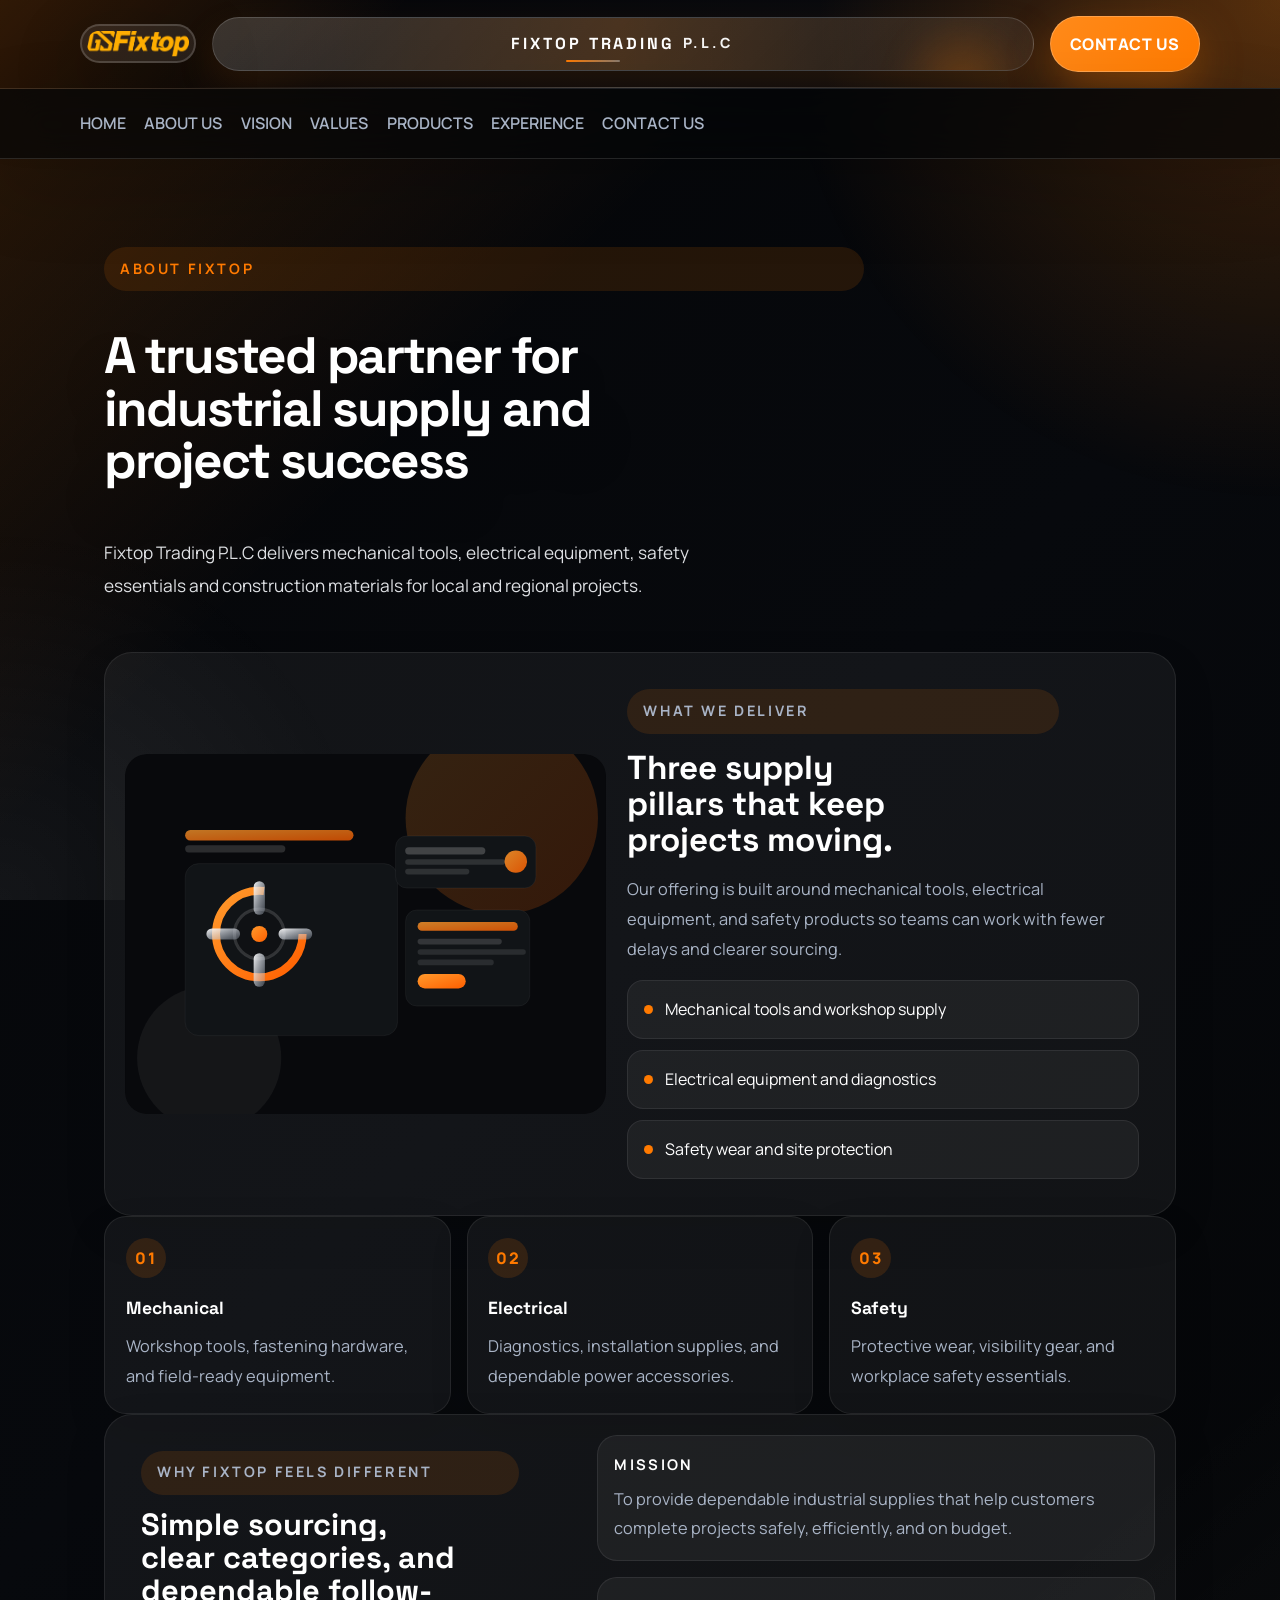
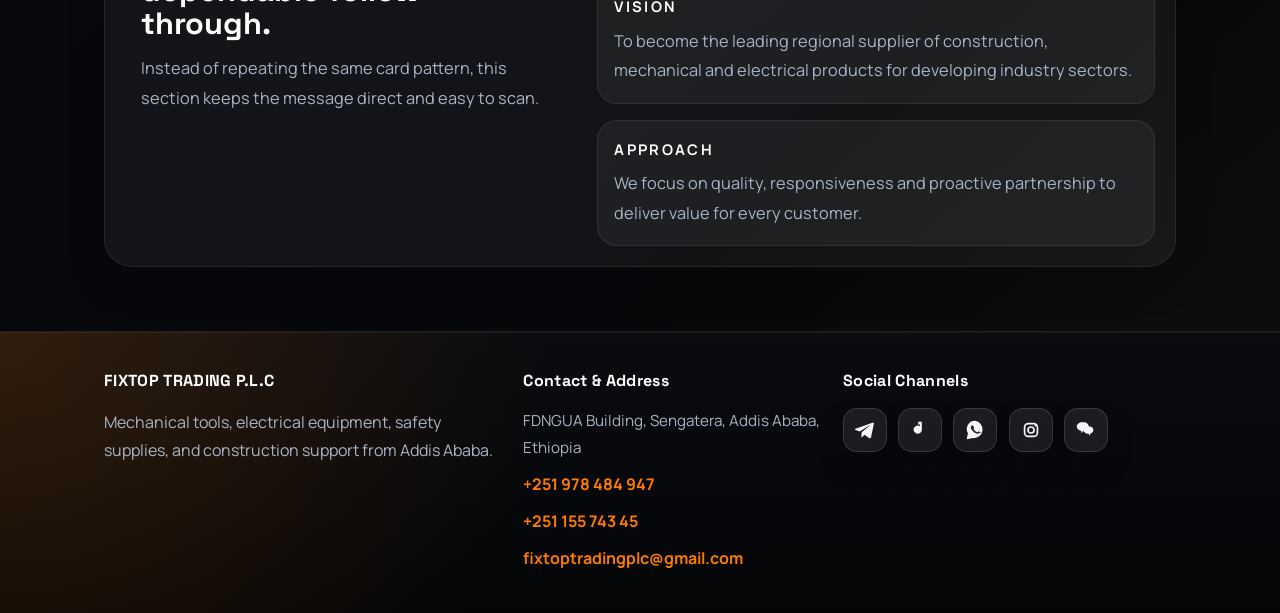
<file: about.html>
<!doctype html>
<html lang="en">
  <head>
    <meta charset="utf-8" />
    <meta name="viewport" content="width=device-width,initial-scale=1" />
    <title>About Us — FIXTOP TRADING P.L.C</title>
    <link rel="preconnect" href="https://fonts.googleapis.com" />
    <link rel="preconnect" href="https://fonts.gstatic.com" crossorigin />
    <link href="https://fonts.googleapis.com/css2?family=Manrope:wght@400;500;600;700;800;900&family=Space+Grotesk:wght@500;700&display=swap" rel="stylesheet" />
    <link rel="stylesheet" href="css/styles.css" />
  </head>
  <body>
    <div class="topbar">
      <div class="container topbar-inner">
        <div class="logo-container"><img class="logo-img" src="images/logo.png" alt="FIXTOP TRADING P.L.C logo" /></div>
        <a href="index.html" class="brand">
          <div class="brand-text">
            <span class="brand-name">FIXTOP TRADING</span>
            <span class="brand-suffix">P.L.C</span>
          </div>
        </a>
        <div class="top-right"><a class="contact-cta" href="contact.html">CONTACT US</a></div>
      </div>
    </div>

    <header class="site-header">
      <div class="container header-inner">
        <nav class="nav">
          <a href="index.html">HOME</a>
          <a href="about.html">ABOUT US</a>
          <a href="vision-mission.html">VISION</a>
          <a href="values.html">VALUES</a>
          <a href="products-services.html">PRODUCTS</a>
          <a href="experience.html">EXPERIENCE</a>
          <a href="contact.html" data-key="contactUs">CONTACT</a>
        </nav>
      </div>
    </header>

    <main class="company-pages about-page">
      <section class="page-hero container reveal">
        <p class="eyebrow">ABOUT FIXTOP</p>
        <h1 class="hero-title">A trusted partner for industrial supply and project success</h1>
        <p class="hero-sub">Fixtop Trading P.L.C delivers mechanical tools, electrical equipment, safety essentials and construction materials for local and regional projects.</p>
      </section>

      <section class="page-section container reveal">
        <div class="about-split">
          <div class="about-split-media">
            <img src="images/about-illustration.svg" alt="Abstract supply and tools illustration" />
          </div>
          <div class="about-split-copy">
            <p class="eyebrow">WHAT WE DELIVER</p>
            <h2>Three supply pillars that keep projects moving.</h2>
            <p>Our offering is built around mechanical tools, electrical equipment, and safety products so teams can work with fewer delays and clearer sourcing.</p>
            <div class="about-checklist">
              <span>Mechanical tools and workshop supply</span>
              <span>Electrical equipment and diagnostics</span>
              <span>Safety wear and site protection</span>
            </div>
          </div>
        </div>
      </section>

      <section class="page-section container reveal">
        <div class="about-cards">
          <article class="about-card">
            <span>01</span>
            <h4>Mechanical</h4>
            <p>Workshop tools, fastening hardware, and field-ready equipment.</p>
          </article>
          <article class="about-card">
            <span>02</span>
            <h4>Electrical</h4>
            <p>Diagnostics, installation supplies, and dependable power accessories.</p>
          </article>
          <article class="about-card">
            <span>03</span>
            <h4>Safety</h4>
            <p>Protective wear, visibility gear, and workplace safety essentials.</p>
          </article>
        </div>
      </section>

      <section class="page-section container reveal">
        <div class="about-story-panel">
          <div class="about-story-copy">
            <p class="eyebrow">WHY FIXTOP FEELS DIFFERENT</p>
            <h2>Simple sourcing, clear categories, and dependable follow-through.</h2>
            <p>Instead of repeating the same card pattern, this section keeps the message direct and easy to scan.</p>
          </div>
          <div class="about-story-points">
            <div class="about-point"><strong>Mission</strong><p>To provide dependable industrial supplies that help customers complete projects safely, efficiently, and on budget.</p></div>
            <div class="about-point"><strong>Vision</strong><p>To become the leading regional supplier of construction, mechanical and electrical products for developing industry sectors.</p></div>
            <div class="about-point"><strong>Approach</strong><p>We focus on quality, responsiveness and proactive partnership to deliver value for every customer.</p></div>
          </div>
        </div>
      </section>
    </main>

    <footer class="site-footer">
      <div class="container footer-inner">
        <div class="footer-brand">
          <h4>FIXTOP TRADING P.L.C</h4>
          <p>Mechanical tools, electrical equipment, safety supplies, and construction support from Addis Ababa.</p>
        </div>
        <div class="footer-contact">
          <h4>Contact & Address</h4>
          <ul class="footer-contact-list">
            <li><span>FDNGUA Building, Sengatera, Addis Ababa, Ethiopia</span></li>
            <li><a href="tel:+251978484947">+251 978 484 947</a></li>
            <li><a href="tel:+25115574345">+251 155 743 45</a></li>
            <li><a href="mailto:fixtoptradingplc@gmail.com">fixtoptradingplc@gmail.com</a></li>
          </ul>
        </div>
        <div class="footer-social">
          <h4>Social Channels</h4>
          <ul class="footer-social-list">
            <li><a class="social-link" href="#" aria-label="Telegram"><svg viewBox="0 0 24 24" aria-hidden="true"><path d="M21.8 4.7 18.6 20c-.2 1-1 1.3-1.9.9l-5.2-3.8-2.5 2.4c-.3.3-.6.5-1 .5l.4-5.6L17 7.4c.3-.3-.1-.5-.5-.2L6.4 13.5 1.7 12c-1-.3-1-1 0-1.3L20 4.2c.8-.3 1.5.2 1.8.5z"/></svg><span class="sr-only">Telegram</span></a></li>
            <li><a class="social-link" href="#" aria-label="TikTok"><svg viewBox="0 0 24 24" aria-hidden="true"><path d="M14 3v8.4a4.5 4.5 0 1 1-2-3.6V6h-2V3h4z"/></svg><span class="sr-only">TikTok</span></a></li>
            <li><a class="social-link" href="#" aria-label="WhatsApp"><svg viewBox="0 0 24 24" aria-hidden="true"><path d="M12 2a9 9 0 0 0-7.7 13.6L3 22l6.6-1.2A9 9 0 1 0 12 2zm4.8 13.1c-.2.5-1.1 1-1.6 1s-.9.1-2.8-.8c-2.3-1.1-3.8-3.4-3.9-3.6-.1-.2-1-1.3-1-2.5s.6-1.7.8-1.9c.2-.2.5-.3.7-.3h.5c.2 0 .4 0 .6.5l.8 1.9c.1.2.1.4 0 .6l-.4.6c-.1.2-.2.3-.1.5.2.4.8 1.2 1.7 2 .8.8 1.7 1.2 2.1 1.4.2.1.4 0 .6-.1l.8-.8c.2-.2.3-.2.5-.1l2 .9c.5.2.5.4.5.6z"/></svg><span class="sr-only">WhatsApp</span></a></li>
            <li><a class="social-link" href="#" aria-label="Instagram"><svg viewBox="0 0 24 24" aria-hidden="true"><rect x="5" y="5" width="14" height="14" rx="4" fill="none" stroke="currentColor" stroke-width="1.8"/><circle cx="12" cy="12" r="3.3" fill="none" stroke="currentColor" stroke-width="1.8"/><circle cx="16.8" cy="7.2" r="1.1"/></svg><span class="sr-only">Instagram</span></a></li>
            <li><a class="social-link" href="#" aria-label="WeChat"><svg viewBox="0 0 24 24" aria-hidden="true"><path d="M9.3 3.5c3.2 0 5.8 2.1 5.8 4.8s-2.6 4.8-5.8 4.8h-.4l-1.7 2c-.1.2-.4.1-.4-.1l.1-1.9C4 12.5 1.9 10.6 1.9 8.3c0-2.7 2.6-4.8 5.8-4.8h1.6zM14.7 8c3 0 5.4 1.8 5.4 4.1 0 1.9-1.5 3.5-3.7 4l.1 1.6c0 .2-.2.3-.4.2L14.8 16h-.4c-3 0-5.4-1.8-5.4-4s2.6-4 5.7-4z"/><circle cx="7.5" cy="8.3" r=".8"/><circle cx="10.2" cy="8.3" r=".8"/><circle cx="14.8" cy="11.8" r=".8"/><circle cx="17.5" cy="11.8" r=".8"/></svg><span class="sr-only">WeChat</span></a></li>
          </ul>
        </div>
      </div>
    </footer>

    <script src="js/script.js"></script>
  </body>
</html>
</file>
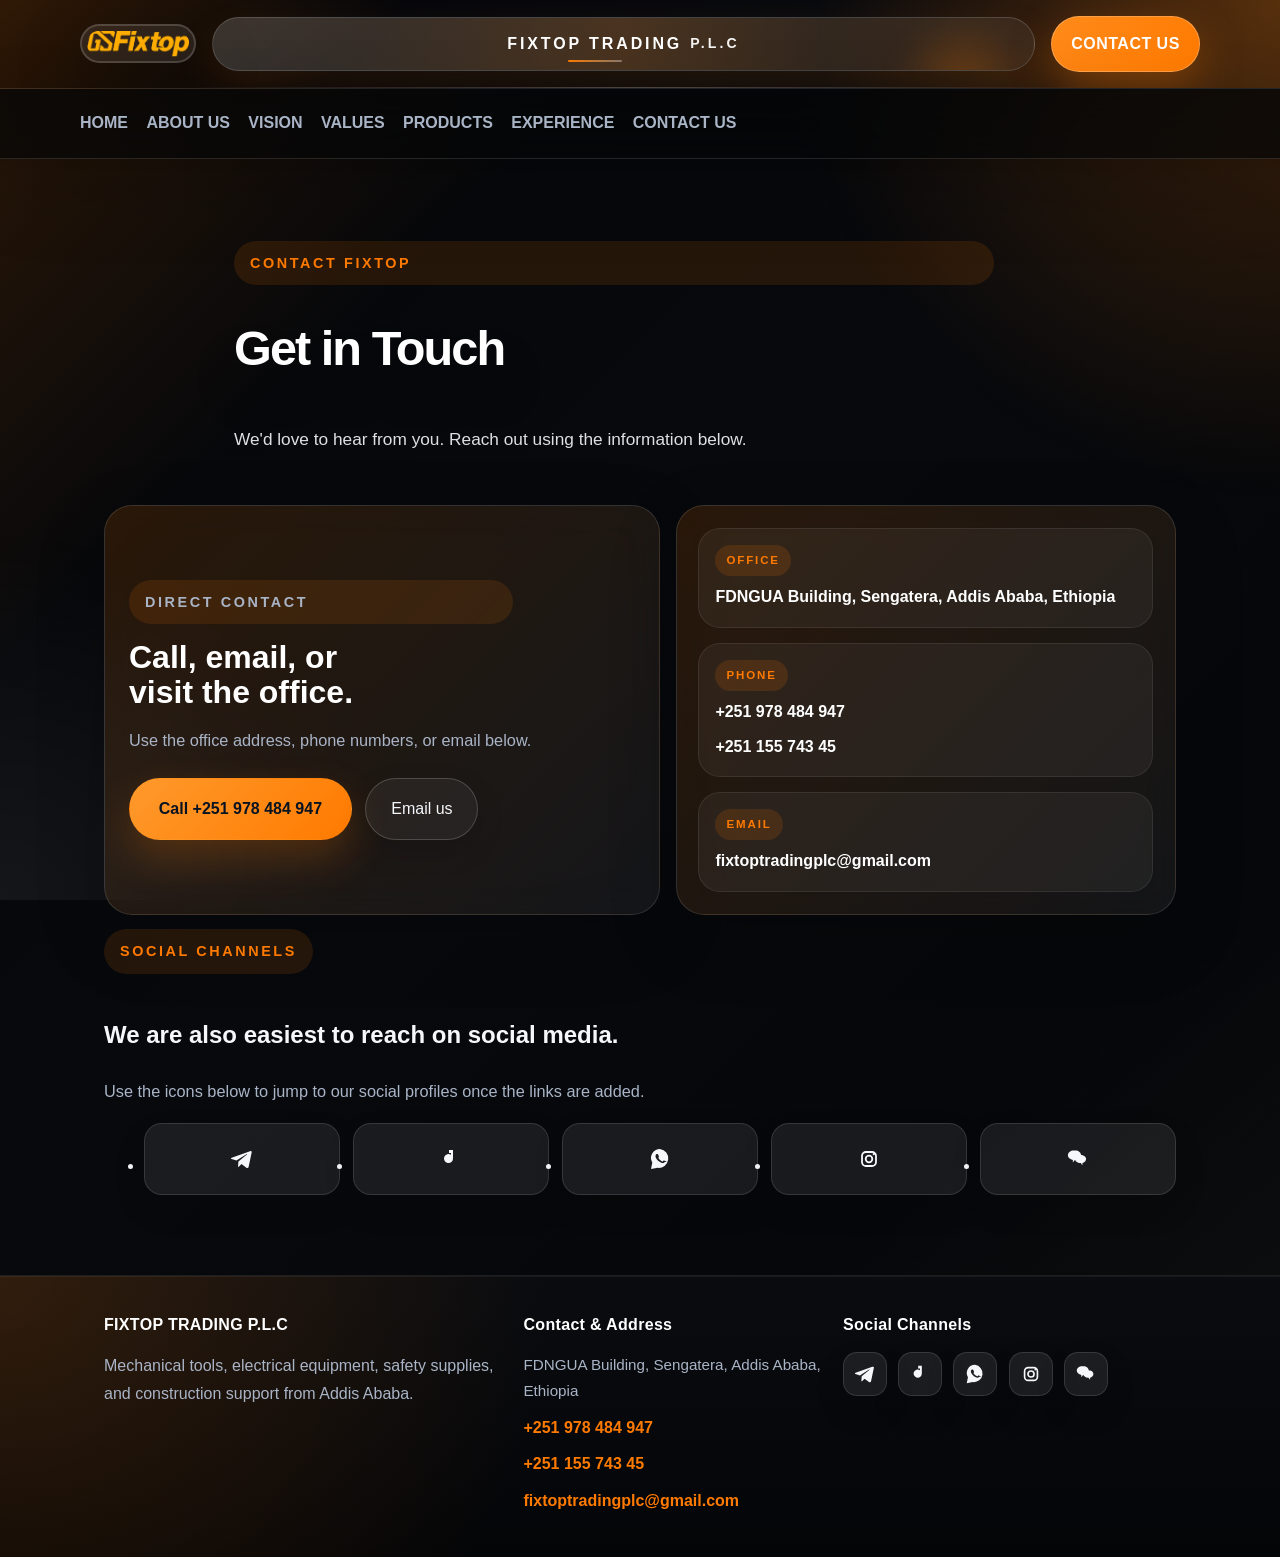
<file: contact.html>
<!doctype html>
<html lang="en">
  <head>
    <meta charset="utf-8" />
    <meta name="viewport" content="width=device-width,initial-scale=1" />
    <title>Contact — FIXTOP TRADING P.L.C</title>
    <link rel="stylesheet" href="css/styles.css" />
  </head>
  <body>
    <div class="topbar">
      <div class="container topbar-inner">
        <div class="logo-container"><img class="logo-img" src="images/logo.png" alt="FIXTOP TRADING P.L.C logo" /></div>

        <a href="index.html" class="brand">
          <div class="brand-text">
            <span class="brand-name">FIXTOP TRADING</span>
            <span class="brand-suffix">P.L.C</span>
          </div>
        </a>

        <div class="top-right"><a class="contact-cta" href="contact.html">CONTACT US</a></div>
      </div>
    </div>

    <header class="site-header">
      <div class="container header-inner">
        <nav class="nav">
          <a href="index.html">HOME</a>
          <a href="about.html">ABOUT US</a>
          <a href="vision-mission.html">VISION</a>
          <a href="values.html">VALUES</a>
          <a href="products-services.html">PRODUCTS</a>
          <a href="experience.html">EXPERIENCE</a>
          <a href="contact.html" data-key="contactUs">CONTACT</a>
        </nav>
      </div>
    </header>

    <main class="company-pages contact-page">
      <section class="page-hero container reveal">
        <p class="eyebrow">CONTACT FIXTOP</p>
        <h1 class="hero-title">Get in Touch</h1>
        <p class="hero-sub">We'd love to hear from you. Reach out using the information below.</p>
      </section>

      <section class="page-section container reveal">
        <div class="contact-split">
          <div class="contact-summary">
            <p class="eyebrow">DIRECT CONTACT</p>
            <h2>Call, email, or visit the office.</h2>
            <p>Use the office address, phone numbers, or email below.</p>
            <div class="contact-actions">
              <a class="btn" href="tel:+251978484947">Call +251 978 484 947</a>
              <a class="btn-outline" href="mailto:fixtoptradingplc@gmail.com">Email us</a>
            </div>
          </div>
          <div class="contact-spotlight">
            <div class="contact-spotlight-item">
              <span>Office</span>
              <strong>FDNGUA Building, Sengatera, Addis Ababa, Ethiopia</strong>
            </div>
            <div class="contact-spotlight-item">
              <span>Phone</span>
              <strong><a href="tel:+251978484947">+251 978 484 947</a></strong>
              <strong><a href="tel:+25115574345">+251 155 743 45</a></strong>
            </div>
            <div class="contact-spotlight-item">
              <span>Email</span>
              <strong><a href="mailto:fixtoptradingplc@gmail.com">fixtoptradingplc@gmail.com</a></strong>
            </div>
          </div>
        </div>
      </section>

      <section class="page-section container reveal">
        <div class="contact-social-section">
          <div class="contact-social-copy">
            <p class="eyebrow">SOCIAL CHANNELS</p>
            <h2>We are also easiest to reach on social media.</h2>
            <p>Use the icons below to jump to our social profiles once the links are added.</p>
          </div>
          <ul class="contact-social-grid contact-social-grid-wide">
            <li><a class="social-link" href="#" aria-label="Telegram"><svg viewBox="0 0 24 24" aria-hidden="true"><path d="M21.8 4.7 18.6 20c-.2 1-1 1.3-1.9.9l-5.2-3.8-2.5 2.4c-.3.3-.6.5-1 .5l.4-5.6L17 7.4c.3-.3-.1-.5-.5-.2L6.4 13.5 1.7 12c-1-.3-1-1 0-1.3L20 4.2c.8-.3 1.5.2 1.8.5z"/></svg><span class="sr-only">Telegram</span></a></li>
            <li><a class="social-link" href="#" aria-label="TikTok"><svg viewBox="0 0 24 24" aria-hidden="true"><path d="M14 3v8.4a4.5 4.5 0 1 1-2-3.6V6h-2V3h4z"/></svg><span class="sr-only">TikTok</span></a></li>
            <li><a class="social-link" href="#" aria-label="WhatsApp"><svg viewBox="0 0 24 24" aria-hidden="true"><path d="M12 2a9 9 0 0 0-7.7 13.6L3 22l6.6-1.2A9 9 0 1 0 12 2zm4.8 13.1c-.2.5-1.1 1-1.6 1s-.9.1-2.8-.8c-2.3-1.1-3.8-3.4-3.9-3.6-.1-.2-1-1.3-1-2.5s.6-1.7.8-1.9c.2-.2.5-.3.7-.3h.5c.2 0 .4 0 .6.5l.8 1.9c.1.2.1.4 0 .6l-.4.6c-.1.2-.2.3-.1.5.2.4.8 1.2 1.7 2 .8.8 1.7 1.2 2.1 1.4.2.1.4 0 .6-.1l.8-.8c.2-.2.3-.2.5-.1l2 .9c.5.2.5.4.5.6z"/></svg><span class="sr-only">WhatsApp</span></a></li>
            <li><a class="social-link" href="#" aria-label="Instagram"><svg viewBox="0 0 24 24" aria-hidden="true"><rect x="5" y="5" width="14" height="14" rx="4" fill="none" stroke="currentColor" stroke-width="1.8"/><circle cx="12" cy="12" r="3.3" fill="none" stroke="currentColor" stroke-width="1.8"/><circle cx="16.8" cy="7.2" r="1.1"/></svg><span class="sr-only">Instagram</span></a></li>
            <li><a class="social-link" href="#" aria-label="WeChat"><svg viewBox="0 0 24 24" aria-hidden="true"><path d="M9.3 3.5c3.2 0 5.8 2.1 5.8 4.8s-2.6 4.8-5.8 4.8h-.4l-1.7 2c-.1.2-.4.1-.4-.1l.1-1.9C4 12.5 1.9 10.6 1.9 8.3c0-2.7 2.6-4.8 5.8-4.8h1.6zM14.7 8c3 0 5.4 1.8 5.4 4.1 0 1.9-1.5 3.5-3.7 4l.1 1.6c0 .2-.2.3-.4.2L14.8 16h-.4c-3 0-5.4-1.8-5.4-4s2.6-4 5.7-4z"/><circle cx="7.5" cy="8.3" r=".8"/><circle cx="10.2" cy="8.3" r=".8"/><circle cx="14.8" cy="11.8" r=".8"/><circle cx="17.5" cy="11.8" r=".8"/></svg><span class="sr-only">WeChat</span></a></li>
          </ul>
        </div>
      </section>
    </main>

    <footer class="site-footer">
      <div class="container footer-inner">
        <div class="footer-brand">
          <h4>FIXTOP TRADING P.L.C</h4>
          <p>Mechanical tools, electrical equipment, safety supplies, and construction support from Addis Ababa.</p>
        </div>
        <div class="footer-contact">
          <h4>Contact & Address</h4>
          <ul class="footer-contact-list">
            <li><span>FDNGUA Building, Sengatera, Addis Ababa, Ethiopia</span></li>
            <li><a href="tel:+251978484947">+251 978 484 947</a></li>
            <li><a href="tel:+25115574345">+251 155 743 45</a></li>
            <li><a href="mailto:fixtoptradingplc@gmail.com">fixtoptradingplc@gmail.com</a></li>
          </ul>
        </div>
        <div class="footer-social">
          <h4>Social Channels</h4>
          <ul class="footer-social-list">
            <li><a class="social-link" href="#" aria-label="Telegram"><svg viewBox="0 0 24 24" aria-hidden="true"><path d="M21.8 4.7 18.6 20c-.2 1-1 1.3-1.9.9l-5.2-3.8-2.5 2.4c-.3.3-.6.5-1 .5l.4-5.6L17 7.4c.3-.3-.1-.5-.5-.2L6.4 13.5 1.7 12c-1-.3-1-1 0-1.3L20 4.2c.8-.3 1.5.2 1.8.5z"/></svg><span class="sr-only">Telegram</span></a></li>
            <li><a class="social-link" href="#" aria-label="TikTok"><svg viewBox="0 0 24 24" aria-hidden="true"><path d="M14 3v8.4a4.5 4.5 0 1 1-2-3.6V6h-2V3h4z"/></svg><span class="sr-only">TikTok</span></a></li>
            <li><a class="social-link" href="#" aria-label="WhatsApp"><svg viewBox="0 0 24 24" aria-hidden="true"><path d="M12 2a9 9 0 0 0-7.7 13.6L3 22l6.6-1.2A9 9 0 1 0 12 2zm4.8 13.1c-.2.5-1.1 1-1.6 1s-.9.1-2.8-.8c-2.3-1.1-3.8-3.4-3.9-3.6-.1-.2-1-1.3-1-2.5s.6-1.7.8-1.9c.2-.2.5-.3.7-.3h.5c.2 0 .4 0 .6.5l.8 1.9c.1.2.1.4 0 .6l-.4.6c-.1.2-.2.3-.1.5.2.4.8 1.2 1.7 2 .8.8 1.7 1.2 2.1 1.4.2.1.4 0 .6-.1l.8-.8c.2-.2.3-.2.5-.1l2 .9c.5.2.5.4.5.6z"/></svg><span class="sr-only">WhatsApp</span></a></li>
            <li><a class="social-link" href="#" aria-label="Instagram"><svg viewBox="0 0 24 24" aria-hidden="true"><rect x="5" y="5" width="14" height="14" rx="4" fill="none" stroke="currentColor" stroke-width="1.8"/><circle cx="12" cy="12" r="3.3" fill="none" stroke="currentColor" stroke-width="1.8"/><circle cx="16.8" cy="7.2" r="1.1"/></svg><span class="sr-only">Instagram</span></a></li>
            <li><a class="social-link" href="#" aria-label="WeChat"><svg viewBox="0 0 24 24" aria-hidden="true"><path d="M9.3 3.5c3.2 0 5.8 2.1 5.8 4.8s-2.6 4.8-5.8 4.8h-.4l-1.7 2c-.1.2-.4.1-.4-.1l.1-1.9C4 12.5 1.9 10.6 1.9 8.3c0-2.7 2.6-4.8 5.8-4.8h1.6zM14.7 8c3 0 5.4 1.8 5.4 4.1 0 1.9-1.5 3.5-3.7 4l.1 1.6c0 .2-.2.3-.4.2L14.8 16h-.4c-3 0-5.4-1.8-5.4-4s2.6-4 5.7-4z"/><circle cx="7.5" cy="8.3" r=".8"/><circle cx="10.2" cy="8.3" r=".8"/><circle cx="14.8" cy="11.8" r=".8"/><circle cx="17.5" cy="11.8" r=".8"/></svg><span class="sr-only">WeChat</span></a></li>
          </ul>
        </div>
      </div>
    </footer>
    <script src="js/script.js"></script>
  </body>
</html>
</file>
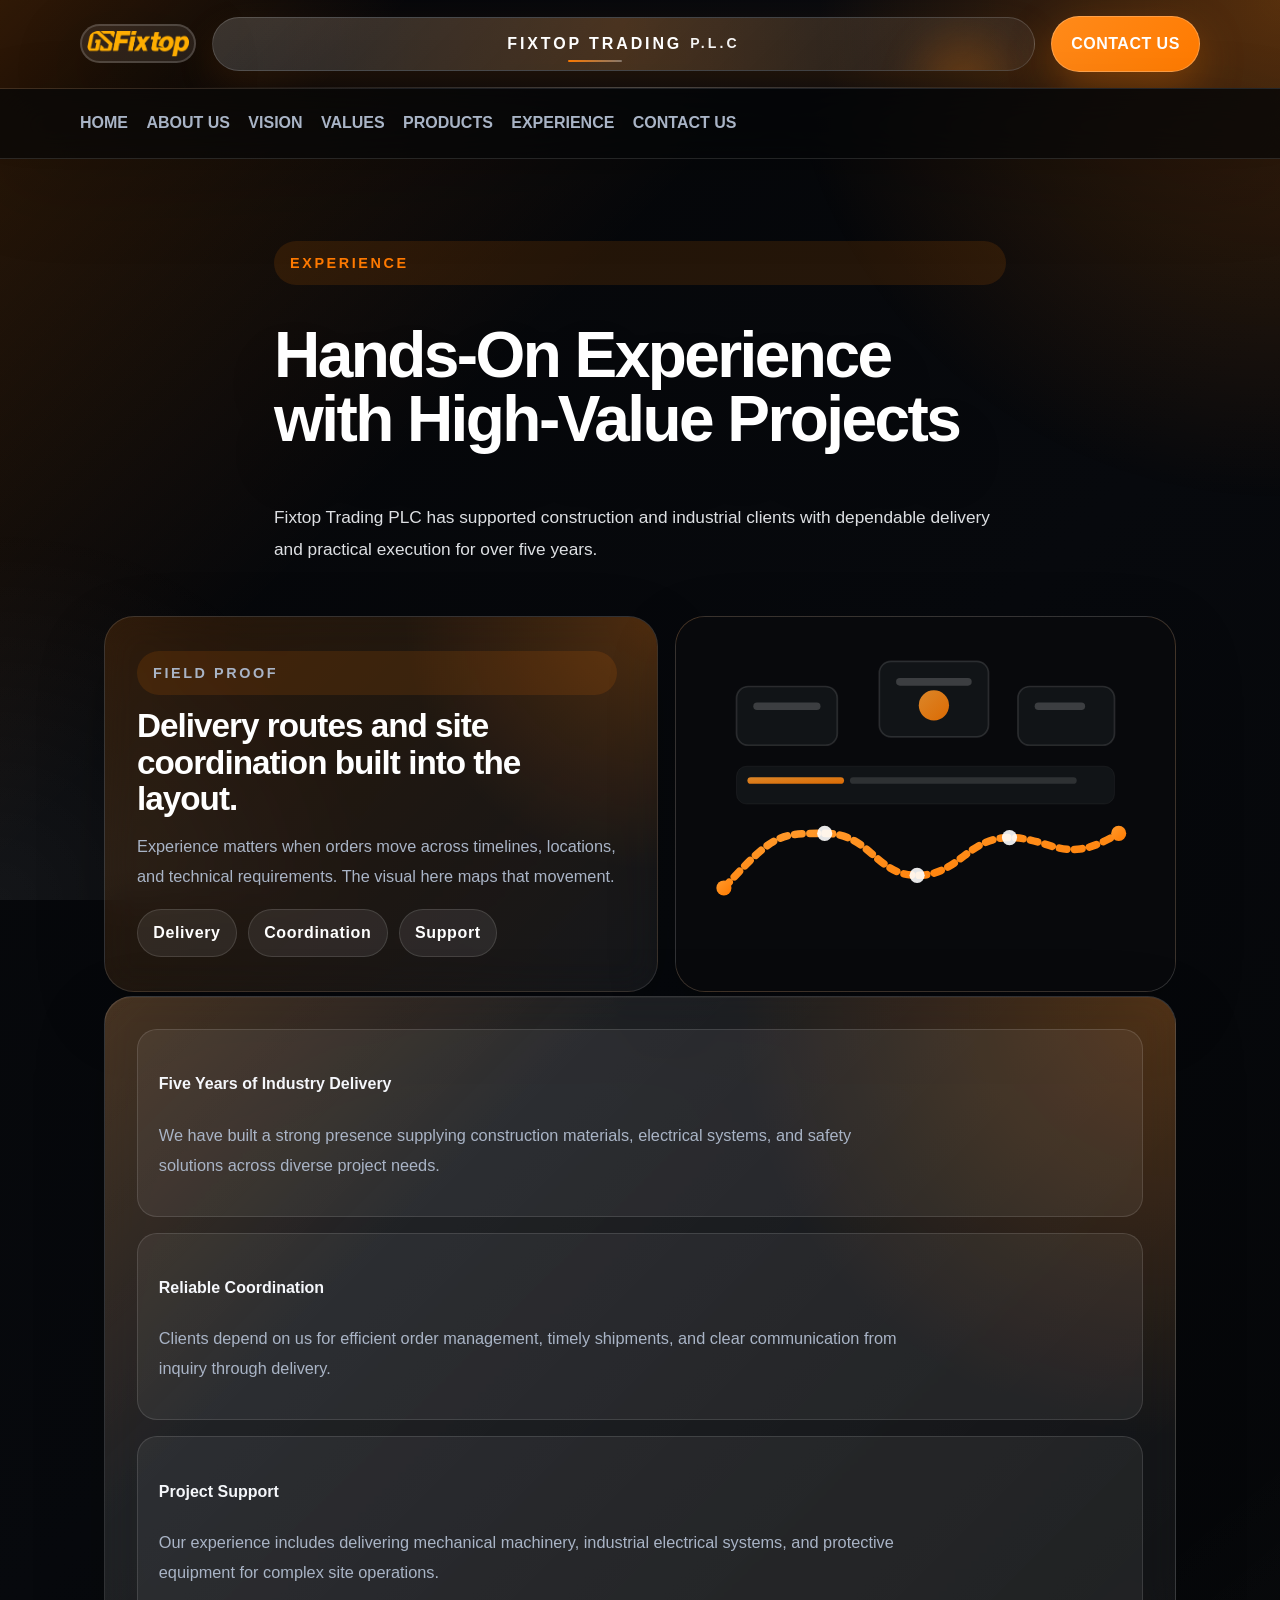
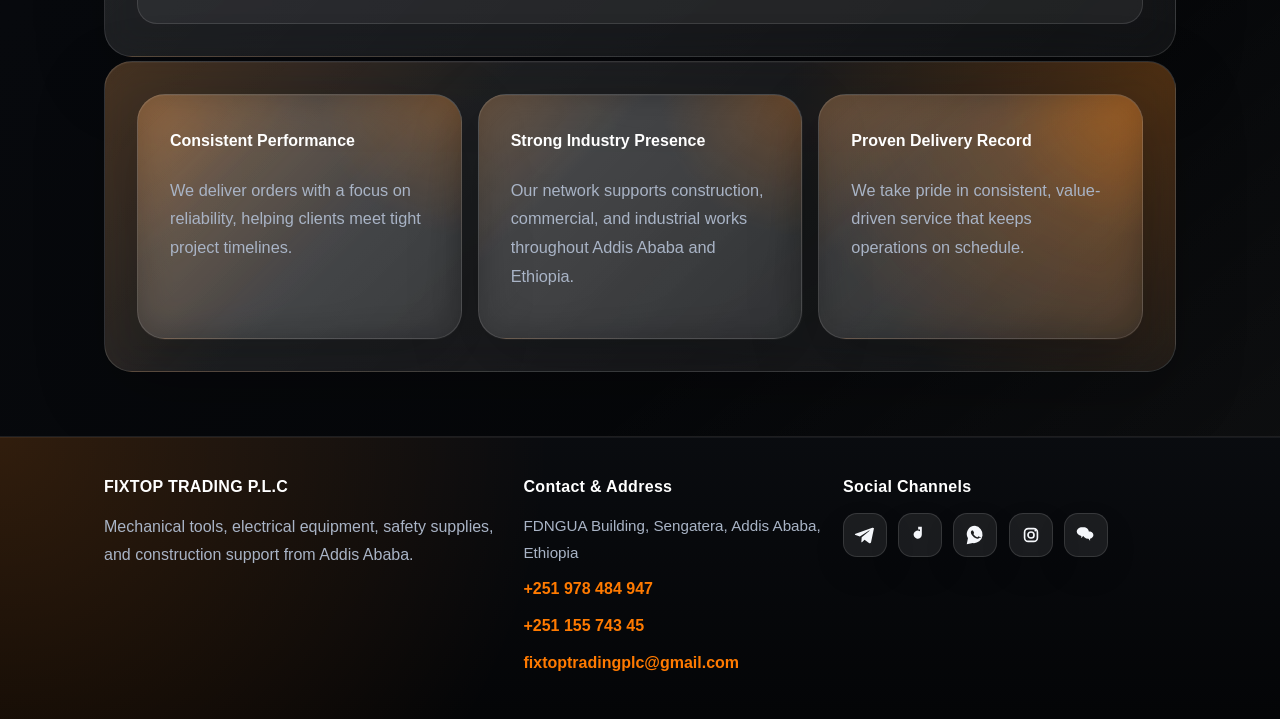
<file: experience.html>
<!doctype html>
<html lang="en">
  <head>
    <meta charset="utf-8" />
    <meta name="viewport" content="width=device-width,initial-scale=1" />
    <title>Experience & Past Performance — FIXTOP TRADING P.L.C</title>
    <link rel="stylesheet" href="css/styles.css" />
  </head>
  <body>
    <div class="topbar">
      <div class="container topbar-inner">
        <div class="logo-container"><img class="logo-img" src="images/logo.png" alt="FIXTOP TRADING P.L.C logo" /></div>

        <a href="index.html" class="brand">
          <div class="brand-text">
            <span class="brand-name">FIXTOP TRADING</span>
            <span class="brand-suffix">P.L.C</span>
          </div>
        </a>

        <div class="top-right"><a class="contact-cta" href="contact.html">CONTACT US</a></div>
      </div>
    </div>

    <header class="site-header">
      <div class="container header-inner">
        <nav class="nav">
          <a href="index.html">HOME</a>
          <a href="about.html">ABOUT US</a>
          <a href="vision-mission.html">VISION</a>
          <a href="values.html">VALUES</a>
          <a href="products-services.html">PRODUCTS</a>
          <a href="experience.html">EXPERIENCE</a>
          <a href="contact.html" data-key="contactUs">CONTACT</a>
        </nav>
      </div>
    </header>

    <main class="company-pages experience-page">
      <section class="page-hero container page-hero reveal">
        <p class="eyebrow">EXPERIENCE</p>
        <h1 class="hero-title">Hands-On Experience with High-Value Projects</h1>
        <p class="hero-sub">Fixtop Trading PLC has supported construction and industrial clients with dependable delivery and practical execution for over five years.</p>
      </section>

      <section class="page-section container reveal">
        <div class="page-showcase experience-showcase">
          <div class="page-showcase-copy">
            <p class="eyebrow">FIELD PROOF</p>
            <h2>Delivery routes and site coordination built into the layout.</h2>
            <p>Experience matters when orders move across timelines, locations, and technical requirements. The visual here maps that movement.</p>
            <div class="page-chip-row">
              <span class="page-chip">Delivery</span>
              <span class="page-chip">Coordination</span>
              <span class="page-chip">Support</span>
            </div>
          </div>
          <div class="page-showcase-media">
            <img src="images/experience-route.svg" alt="Abstract delivery route illustration" />
          </div>
        </div>
      </section>

      <section class="page-section container reveal">
        <div class="timeline">
          <div class="timeline-item">
            <h4>Five Years of Industry Delivery</h4>
            <p>We have built a strong presence supplying construction materials, electrical systems, and safety solutions across diverse project needs.</p>
          </div>
          <div class="timeline-item">
            <h4>Reliable Coordination</h4>
            <p>Clients depend on us for efficient order management, timely shipments, and clear communication from inquiry through delivery.</p>
          </div>
          <div class="timeline-item">
            <h4>Project Support</h4>
            <p>Our experience includes delivering mechanical machinery, industrial electrical systems, and protective equipment for complex site operations.</p>
          </div>
        </div>
      </section>

      <section class="page-section container reveal">
        <div class="info-grid">
          <div class="detail-card"><h4>Consistent Performance</h4><p>We deliver orders with a focus on reliability, helping clients meet tight project timelines.</p></div>
          <div class="detail-card"><h4>Strong Industry Presence</h4><p>Our network supports construction, commercial, and industrial works throughout Addis Ababa and Ethiopia.</p></div>
          <div class="detail-card"><h4>Proven Delivery Record</h4><p>We take pride in consistent, value-driven service that keeps operations on schedule.</p></div>
        </div>
      </section>
    </main>

    <footer class="site-footer">
      <div class="container footer-inner">
        <div class="footer-brand">
          <h4>FIXTOP TRADING P.L.C</h4>
          <p>Mechanical tools, electrical equipment, safety supplies, and construction support from Addis Ababa.</p>
        </div>
        <div class="footer-contact">
          <h4>Contact & Address</h4>
          <ul class="footer-contact-list">
            <li><span>FDNGUA Building, Sengatera, Addis Ababa, Ethiopia</span></li>
            <li><a href="tel:+251978484947">+251 978 484 947</a></li>
            <li><a href="tel:+25115574345">+251 155 743 45</a></li>
            <li><a href="mailto:fixtoptradingplc@gmail.com">fixtoptradingplc@gmail.com</a></li>
          </ul>
        </div>
        <div class="footer-social">
          <h4>Social Channels</h4>
          <ul class="footer-social-list">
            <li><a class="social-link" href="#" aria-label="Telegram"><svg viewBox="0 0 24 24" aria-hidden="true"><path d="M21.8 4.7 18.6 20c-.2 1-1 1.3-1.9.9l-5.2-3.8-2.5 2.4c-.3.3-.6.5-1 .5l.4-5.6L17 7.4c.3-.3-.1-.5-.5-.2L6.4 13.5 1.7 12c-1-.3-1-1 0-1.3L20 4.2c.8-.3 1.5.2 1.8.5z"/></svg><span class="sr-only">Telegram</span></a></li>
            <li><a class="social-link" href="#" aria-label="TikTok"><svg viewBox="0 0 24 24" aria-hidden="true"><path d="M14 3v8.4a4.5 4.5 0 1 1-2-3.6V6h-2V3h4z"/></svg><span class="sr-only">TikTok</span></a></li>
            <li><a class="social-link" href="#" aria-label="WhatsApp"><svg viewBox="0 0 24 24" aria-hidden="true"><path d="M12 2a9 9 0 0 0-7.7 13.6L3 22l6.6-1.2A9 9 0 1 0 12 2zm4.8 13.1c-.2.5-1.1 1-1.6 1s-.9.1-2.8-.8c-2.3-1.1-3.8-3.4-3.9-3.6-.1-.2-1-1.3-1-2.5s.6-1.7.8-1.9c.2-.2.5-.3.7-.3h.5c.2 0 .4 0 .6.5l.8 1.9c.1.2.1.4 0 .6l-.4.6c-.1.2-.2.3-.1.5.2.4.8 1.2 1.7 2 .8.8 1.7 1.2 2.1 1.4.2.1.4 0 .6-.1l.8-.8c.2-.2.3-.2.5-.1l2 .9c.5.2.5.4.5.6z"/></svg><span class="sr-only">WhatsApp</span></a></li>
            <li><a class="social-link" href="#" aria-label="Instagram"><svg viewBox="0 0 24 24" aria-hidden="true"><rect x="5" y="5" width="14" height="14" rx="4" fill="none" stroke="currentColor" stroke-width="1.8"/><circle cx="12" cy="12" r="3.3" fill="none" stroke="currentColor" stroke-width="1.8"/><circle cx="16.8" cy="7.2" r="1.1"/></svg><span class="sr-only">Instagram</span></a></li>
            <li><a class="social-link" href="#" aria-label="WeChat"><svg viewBox="0 0 24 24" aria-hidden="true"><path d="M9.3 3.5c3.2 0 5.8 2.1 5.8 4.8s-2.6 4.8-5.8 4.8h-.4l-1.7 2c-.1.2-.4.1-.4-.1l.1-1.9C4 12.5 1.9 10.6 1.9 8.3c0-2.7 2.6-4.8 5.8-4.8h1.6zM14.7 8c3 0 5.4 1.8 5.4 4.1 0 1.9-1.5 3.5-3.7 4l.1 1.6c0 .2-.2.3-.4.2L14.8 16h-.4c-3 0-5.4-1.8-5.4-4s2.6-4 5.7-4z"/><circle cx="7.5" cy="8.3" r=".8"/><circle cx="10.2" cy="8.3" r=".8"/><circle cx="14.8" cy="11.8" r=".8"/><circle cx="17.5" cy="11.8" r=".8"/></svg><span class="sr-only">WeChat</span></a></li>
          </ul>
        </div>
      </div>
    </footer>

    <script src="js/script.js"></script>
  </body>
</html>
</file>
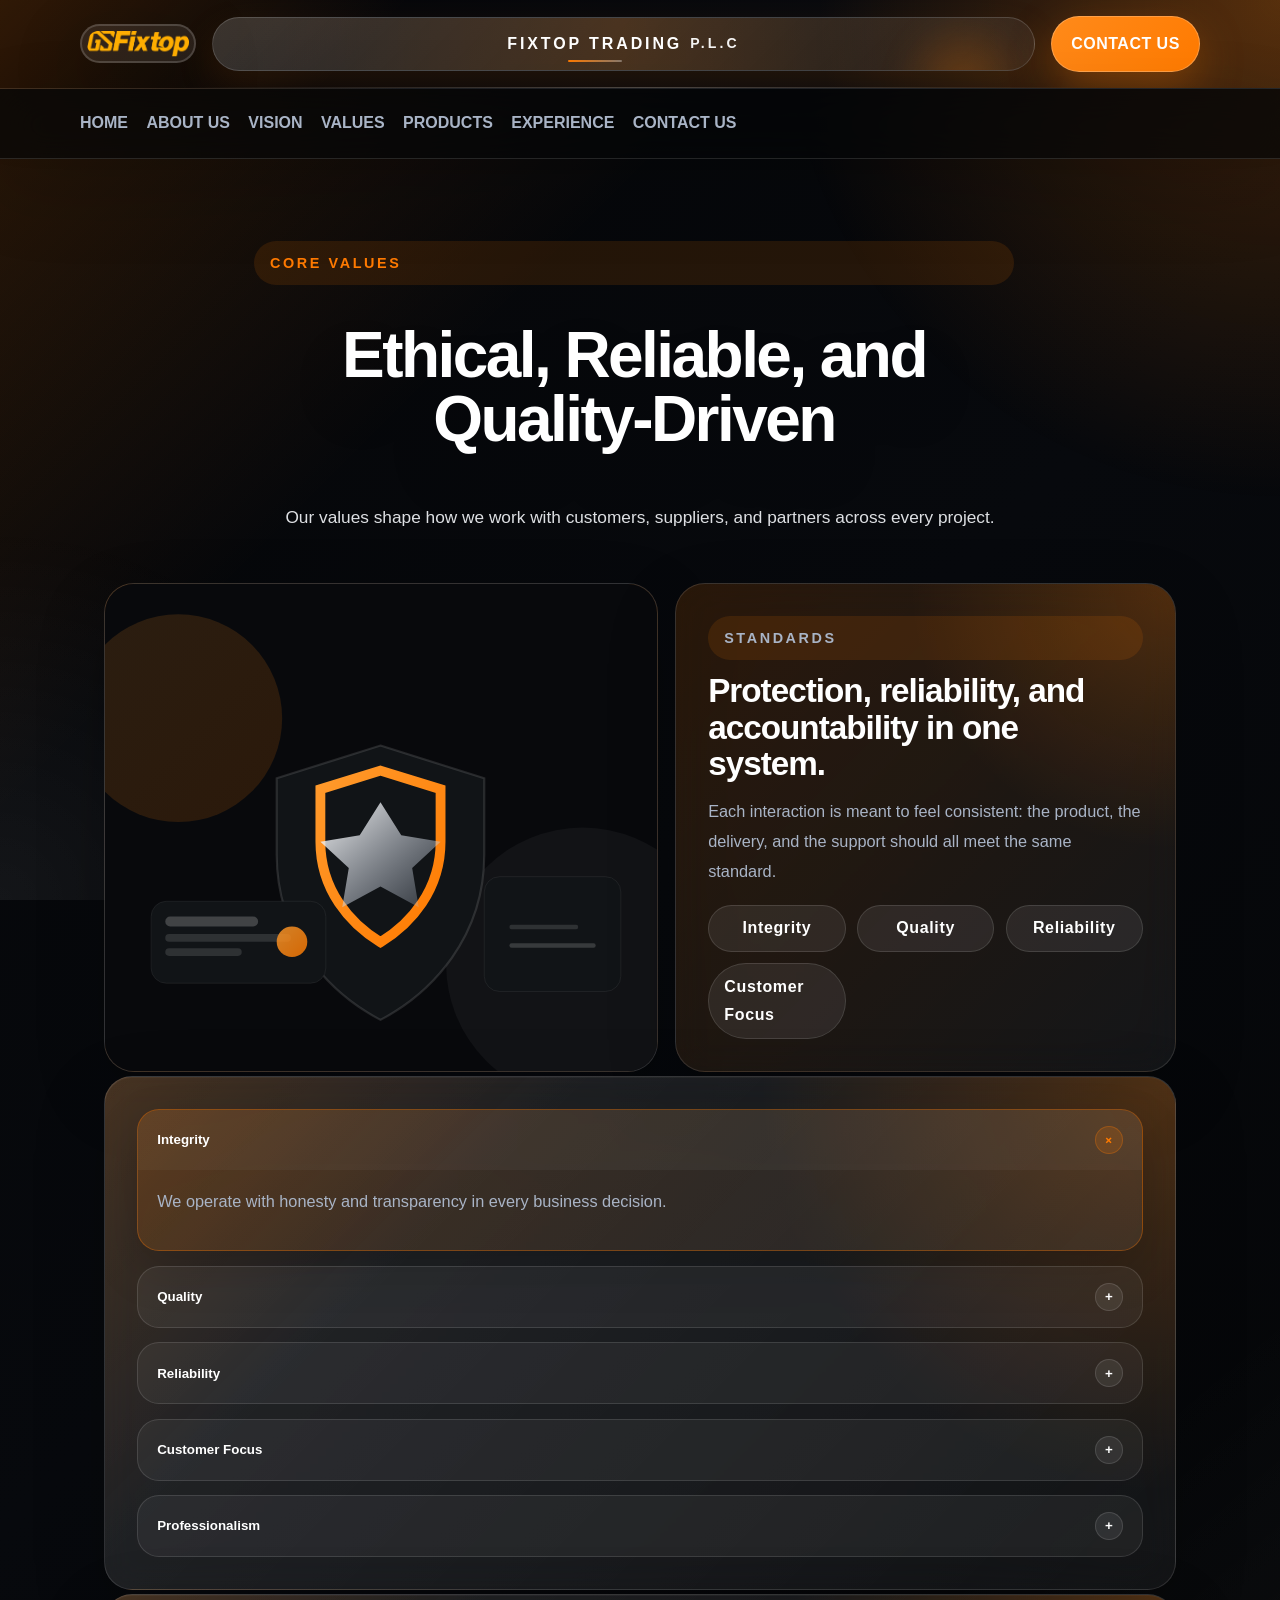
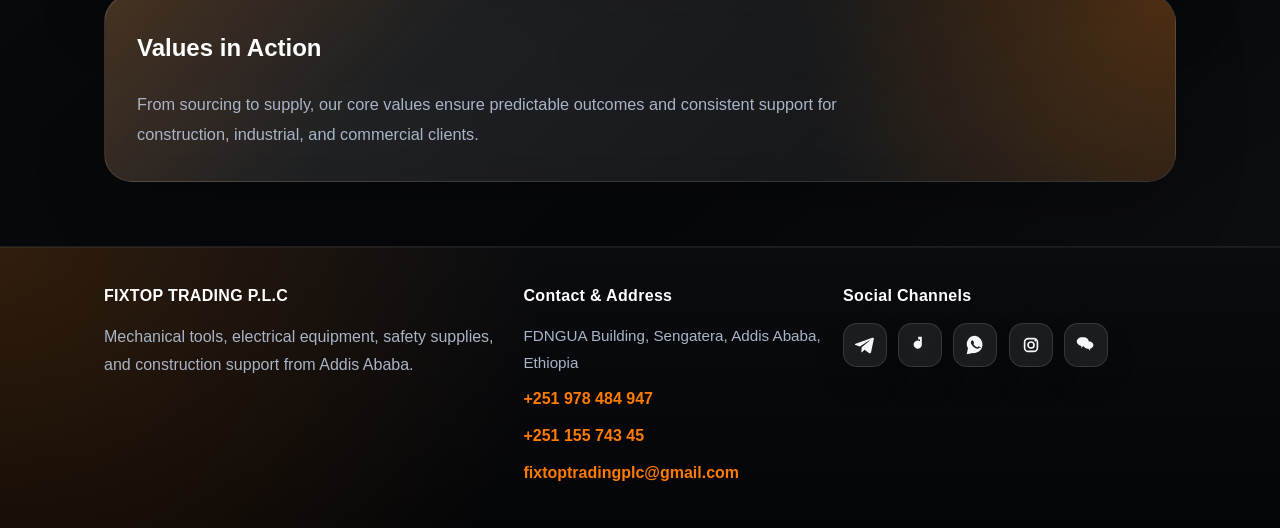
<file: values.html>
<!doctype html>
<html lang="en">
  <head>
    <meta charset="utf-8" />
    <meta name="viewport" content="width=device-width,initial-scale=1" />
    <title>Core Values — FIXTOP TRADING P.L.C</title>
    <link rel="stylesheet" href="css/styles.css" />
  </head>
  <body>
    <div class="topbar">
      <div class="container topbar-inner">
        <div class="logo-container"><img class="logo-img" src="images/logo.png" alt="FIXTOP TRADING P.L.C logo" /></div>

        <a href="index.html" class="brand">
          <div class="brand-text">
            <span class="brand-name">FIXTOP TRADING</span>
            <span class="brand-suffix">P.L.C</span>
          </div>
        </a>

        <div class="top-right"><a class="contact-cta" href="contact.html">CONTACT US</a></div>
      </div>
    </div>

    <header class="site-header">
      <div class="container header-inner">
        <nav class="nav">
          <a href="index.html">HOME</a>
          <a href="about.html">ABOUT US</a>
          <a href="vision-mission.html">VISION</a>
          <a href="values.html">VALUES</a>
          <a href="products-services.html">PRODUCTS</a>
          <a href="experience.html">EXPERIENCE</a>
          <a href="contact.html" data-key="contactUs">CONTACT</a>
        </nav>
      </div>
    </header>

    <main class="company-pages values-page">
      <section class="page-hero container page-hero reveal">
        <p class="eyebrow">CORE VALUES</p>
        <h1 class="hero-title">Ethical, Reliable, and Quality-Driven</h1>
        <p class="hero-sub">Our values shape how we work with customers, suppliers, and partners across every project.</p>
      </section>

      <section class="page-section container reveal">
        <div class="page-showcase values-showcase">
          <div class="page-showcase-media">
            <img src="images/values-shield.svg" alt="Abstract values shield illustration" />
          </div>
          <div class="page-showcase-copy">
            <p class="eyebrow">STANDARDS</p>
            <h2>Protection, reliability, and accountability in one system.</h2>
            <p>Each interaction is meant to feel consistent: the product, the delivery, and the support should all meet the same standard.</p>
            <div class="page-chip-row page-chip-row-grid">
              <span class="page-chip">Integrity</span>
              <span class="page-chip">Quality</span>
              <span class="page-chip">Reliability</span>
              <span class="page-chip">Customer Focus</span>
            </div>
          </div>
        </div>
      </section>

      <section class="page-section container reveal">
        <div class="accordion">
          <div class="accordion-item open">
            <button class="accordion-trigger" type="button">Integrity <span>+</span></button>
            <div class="accordion-content"><p>We operate with honesty and transparency in every business decision.</p></div>
          </div>
          <div class="accordion-item">
            <button class="accordion-trigger" type="button">Quality <span>+</span></button>
            <div class="accordion-content"><p>We maintain high standards for every product and delivery.</p></div>
          </div>
          <div class="accordion-item">
            <button class="accordion-trigger" type="button">Reliability <span>+</span></button>
            <div class="accordion-content"><p>Our promise is to deliver on time, every time.</p></div>
          </div>
          <div class="accordion-item">
            <button class="accordion-trigger" type="button">Customer Focus <span>+</span></button>
            <div class="accordion-content"><p>We prioritize client satisfaction and responsive support for every order.</p></div>
          </div>
          <div class="accordion-item">
            <button class="accordion-trigger" type="button">Professionalism <span>+</span></button>
            <div class="accordion-content"><p>We uphold excellence throughout our operations and client interactions.</p></div>
          </div>
        </div>
      </section>

      <section class="page-section container reveal">
        <div class="page-panel">
          <h2>Values in Action</h2>
          <p>From sourcing to supply, our core values ensure predictable outcomes and consistent support for construction, industrial, and commercial clients.</p>
        </div>
      </section>
    </main>

    <footer class="site-footer">
      <div class="container footer-inner">
        <div class="footer-brand">
          <h4>FIXTOP TRADING P.L.C</h4>
          <p>Mechanical tools, electrical equipment, safety supplies, and construction support from Addis Ababa.</p>
        </div>
        <div class="footer-contact">
          <h4>Contact & Address</h4>
          <ul class="footer-contact-list">
            <li><span>FDNGUA Building, Sengatera, Addis Ababa, Ethiopia</span></li>
            <li><a href="tel:+251978484947">+251 978 484 947</a></li>
            <li><a href="tel:+25115574345">+251 155 743 45</a></li>
            <li><a href="mailto:fixtoptradingplc@gmail.com">fixtoptradingplc@gmail.com</a></li>
          </ul>
        </div>
        <div class="footer-social">
          <h4>Social Channels</h4>
          <ul class="footer-social-list">
            <li><a class="social-link" href="#" aria-label="Telegram"><svg viewBox="0 0 24 24" aria-hidden="true"><path d="M21.8 4.7 18.6 20c-.2 1-1 1.3-1.9.9l-5.2-3.8-2.5 2.4c-.3.3-.6.5-1 .5l.4-5.6L17 7.4c.3-.3-.1-.5-.5-.2L6.4 13.5 1.7 12c-1-.3-1-1 0-1.3L20 4.2c.8-.3 1.5.2 1.8.5z"/></svg><span class="sr-only">Telegram</span></a></li>
            <li><a class="social-link" href="#" aria-label="TikTok"><svg viewBox="0 0 24 24" aria-hidden="true"><path d="M14 3v8.4a4.5 4.5 0 1 1-2-3.6V6h-2V3h4z"/></svg><span class="sr-only">TikTok</span></a></li>
            <li><a class="social-link" href="#" aria-label="WhatsApp"><svg viewBox="0 0 24 24" aria-hidden="true"><path d="M12 2a9 9 0 0 0-7.7 13.6L3 22l6.6-1.2A9 9 0 1 0 12 2zm4.8 13.1c-.2.5-1.1 1-1.6 1s-.9.1-2.8-.8c-2.3-1.1-3.8-3.4-3.9-3.6-.1-.2-1-1.3-1-2.5s.6-1.7.8-1.9c.2-.2.5-.3.7-.3h.5c.2 0 .4 0 .6.5l.8 1.9c.1.2.1.4 0 .6l-.4.6c-.1.2-.2.3-.1.5.2.4.8 1.2 1.7 2 .8.8 1.7 1.2 2.1 1.4.2.1.4 0 .6-.1l.8-.8c.2-.2.3-.2.5-.1l2 .9c.5.2.5.4.5.6z"/></svg><span class="sr-only">WhatsApp</span></a></li>
            <li><a class="social-link" href="#" aria-label="Instagram"><svg viewBox="0 0 24 24" aria-hidden="true"><rect x="5" y="5" width="14" height="14" rx="4" fill="none" stroke="currentColor" stroke-width="1.8"/><circle cx="12" cy="12" r="3.3" fill="none" stroke="currentColor" stroke-width="1.8"/><circle cx="16.8" cy="7.2" r="1.1"/></svg><span class="sr-only">Instagram</span></a></li>
            <li><a class="social-link" href="#" aria-label="WeChat"><svg viewBox="0 0 24 24" aria-hidden="true"><path d="M9.3 3.5c3.2 0 5.8 2.1 5.8 4.8s-2.6 4.8-5.8 4.8h-.4l-1.7 2c-.1.2-.4.1-.4-.1l.1-1.9C4 12.5 1.9 10.6 1.9 8.3c0-2.7 2.6-4.8 5.8-4.8h1.6zM14.7 8c3 0 5.4 1.8 5.4 4.1 0 1.9-1.5 3.5-3.7 4l.1 1.6c0 .2-.2.3-.4.2L14.8 16h-.4c-3 0-5.4-1.8-5.4-4s2.6-4 5.7-4z"/><circle cx="7.5" cy="8.3" r=".8"/><circle cx="10.2" cy="8.3" r=".8"/><circle cx="14.8" cy="11.8" r=".8"/><circle cx="17.5" cy="11.8" r=".8"/></svg><span class="sr-only">WeChat</span></a></li>
          </ul>
        </div>
      </div>
    </footer>

    <script src="js/script.js"></script>
  </body>
</html>
</file>
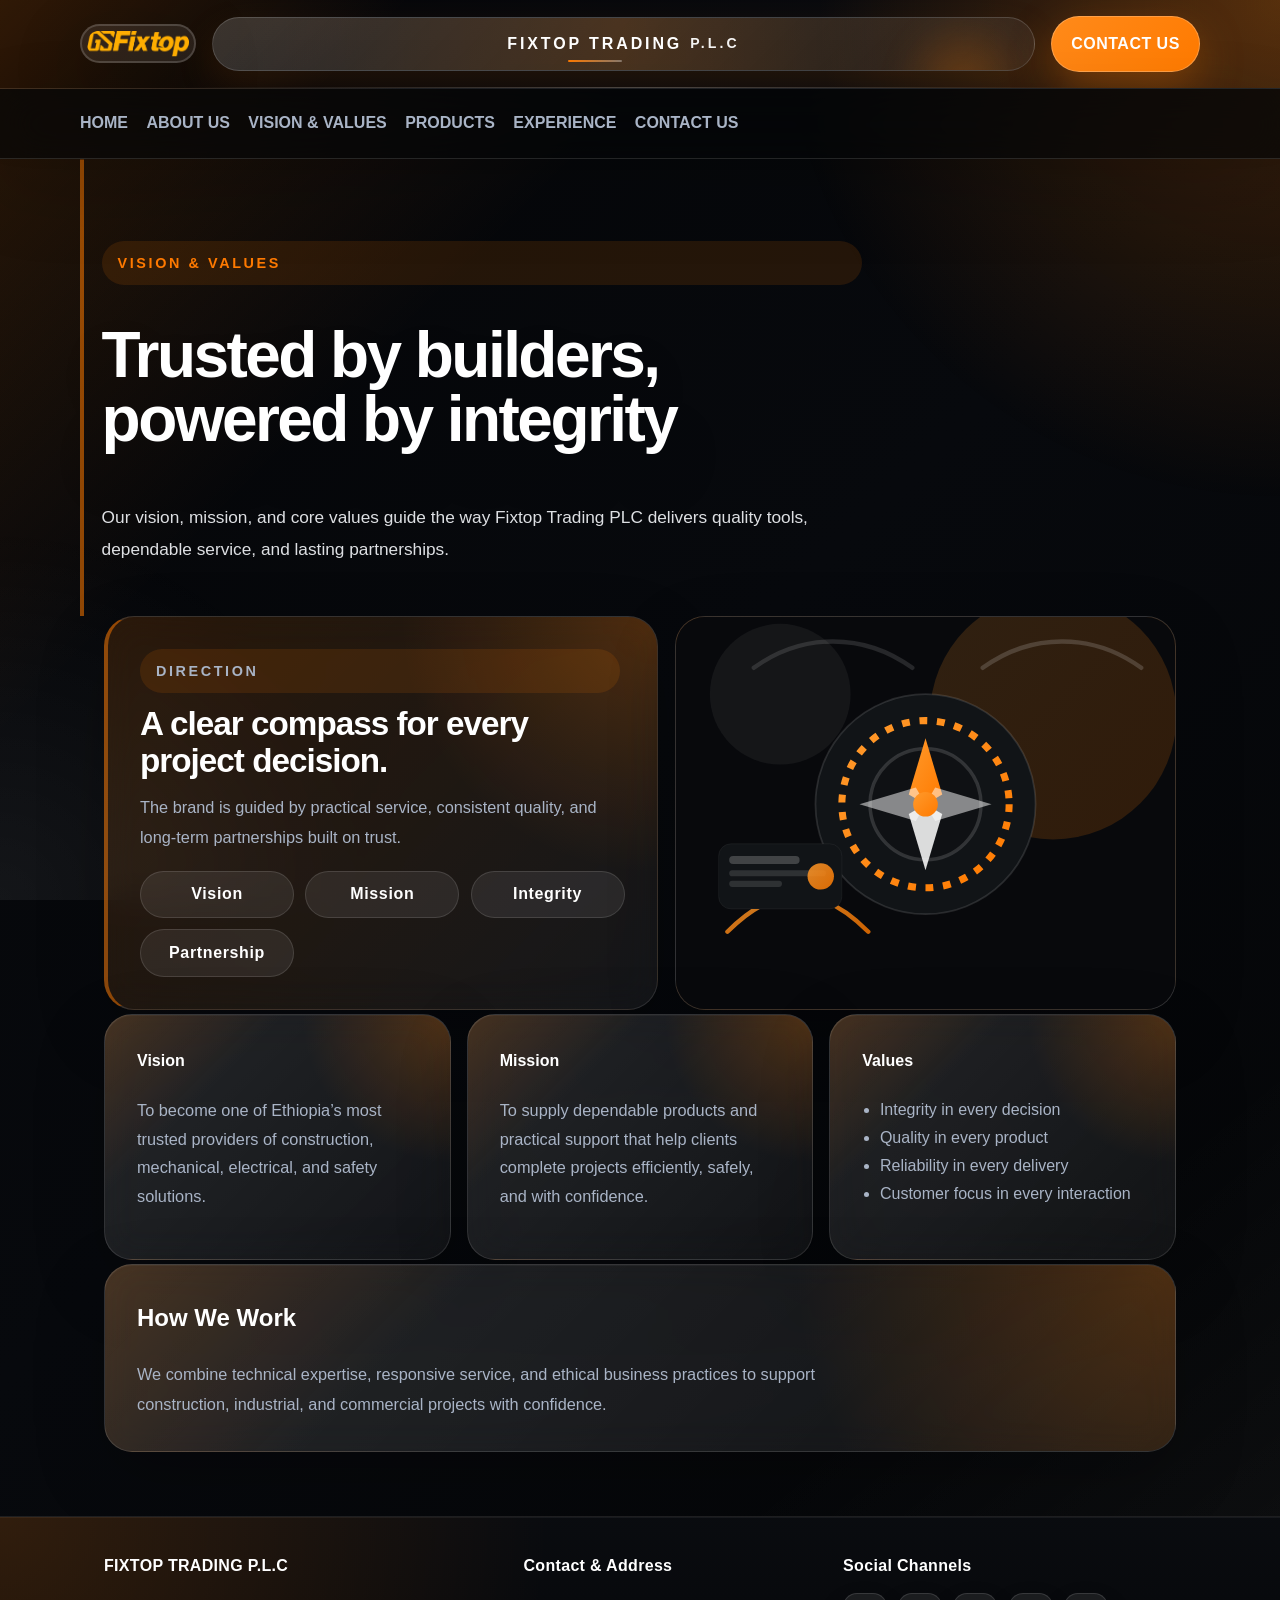
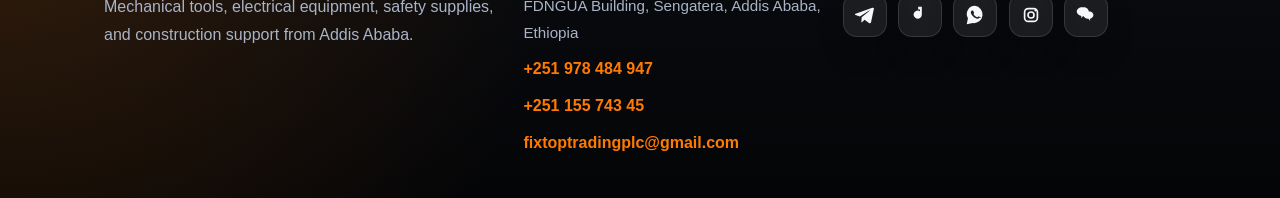
<file: vision-mission.html>
<!doctype html>
<html lang="en">
  <head>
    <meta charset="utf-8" />
    <meta name="viewport" content="width=device-width,initial-scale=1" />
    <title>Vision & Values — FIXTOP TRADING P.L.C</title>
    <link rel="stylesheet" href="css/styles.css" />
  </head>
  <body>
    <div class="topbar">
      <div class="container topbar-inner">
        <div class="logo-container"><img class="logo-img" src="images/logo.png" alt="FIXTOP TRADING P.L.C logo" /></div>

        <a href="index.html" class="brand">
          <div class="brand-text">
            <span class="brand-name">FIXTOP TRADING</span>
            <span class="brand-suffix">P.L.C</span>
          </div>
        </a>

        <div class="top-right"><a class="contact-cta" href="contact.html">CONTACT US</a></div>
      </div>
    </div>

    <header class="site-header">
      <div class="container header-inner">
        <nav class="nav">
          <a href="index.html">HOME</a>
          <a href="about.html">ABOUT US</a>
          <a href="vision-mission.html">VISION & VALUES</a>
          <a href="products-services.html">PRODUCTS</a>
          <a href="experience.html">EXPERIENCE</a>
          <a href="contact.html" data-key="contactUs">CONTACT</a>
        </nav>
      </div>
    </header>

    <main class="company-pages vision-page">
      <section class="page-hero container page-hero reveal">
        <p class="eyebrow">VISION & VALUES</p>
        <h1 class="hero-title">Trusted by builders, powered by integrity</h1>
        <p class="hero-sub">Our vision, mission, and core values guide the way Fixtop Trading PLC delivers quality tools, dependable service, and lasting partnerships.</p>
      </section>

      <section class="page-section container reveal">
        <div class="page-showcase vision-showcase">
          <div class="page-showcase-copy">
            <p class="eyebrow">DIRECTION</p>
            <h2>A clear compass for every project decision.</h2>
            <p>The brand is guided by practical service, consistent quality, and long-term partnerships built on trust.</p>
            <div class="page-chip-row page-chip-row-grid">
              <span class="page-chip">Vision</span>
              <span class="page-chip">Mission</span>
              <span class="page-chip">Integrity</span>
              <span class="page-chip">Partnership</span>
            </div>
          </div>
          <div class="page-showcase-media">
            <img src="images/vision-compass.svg" alt="Abstract compass illustration" />
          </div>
        </div>
      </section>

      <section class="page-section container reveal">
        <div class="card-grid">
          <div class="detail-card">
            <h4>Vision</h4>
            <p>To become one of Ethiopia’s most trusted providers of construction, mechanical, electrical, and safety solutions.</p>
          </div>
          <div class="detail-card">
            <h4>Mission</h4>
            <p>To supply dependable products and practical support that help clients complete projects efficiently, safely, and with confidence.</p>
          </div>
          <div class="detail-card">
            <h4>Values</h4>
            <ul>
              <li>Integrity in every decision</li>
              <li>Quality in every product</li>
              <li>Reliability in every delivery</li>
              <li>Customer focus in every interaction</li>
            </ul>
          </div>
        </div>
      </section>

      <section class="page-section container reveal">
        <div class="page-panel">
          <h2>How We Work</h2>
          <p>We combine technical expertise, responsive service, and ethical business practices to support construction, industrial, and commercial projects with confidence.</p>
        </div>
      </section>
    </main>

    <footer class="site-footer">
      <div class="container footer-inner">
        <div class="footer-brand">
          <h4>FIXTOP TRADING P.L.C</h4>
          <p>Mechanical tools, electrical equipment, safety supplies, and construction support from Addis Ababa.</p>
        </div>
        <div class="footer-contact">
          <h4>Contact & Address</h4>
          <ul class="footer-contact-list">
            <li><span>FDNGUA Building, Sengatera, Addis Ababa, Ethiopia</span></li>
            <li><a href="tel:+251978484947">+251 978 484 947</a></li>
            <li><a href="tel:+25115574345">+251 155 743 45</a></li>
            <li><a href="mailto:fixtoptradingplc@gmail.com">fixtoptradingplc@gmail.com</a></li>
          </ul>
        </div>
        <div class="footer-social">
          <h4>Social Channels</h4>
          <ul class="footer-social-list">
            <li><a class="social-link" href="#" aria-label="Telegram"><svg viewBox="0 0 24 24" aria-hidden="true"><path d="M21.8 4.7 18.6 20c-.2 1-1 1.3-1.9.9l-5.2-3.8-2.5 2.4c-.3.3-.6.5-1 .5l.4-5.6L17 7.4c.3-.3-.1-.5-.5-.2L6.4 13.5 1.7 12c-1-.3-1-1 0-1.3L20 4.2c.8-.3 1.5.2 1.8.5z"/></svg><span class="sr-only">Telegram</span></a></li>
            <li><a class="social-link" href="#" aria-label="TikTok"><svg viewBox="0 0 24 24" aria-hidden="true"><path d="M14 3v8.4a4.5 4.5 0 1 1-2-3.6V6h-2V3h4z"/></svg><span class="sr-only">TikTok</span></a></li>
            <li><a class="social-link" href="#" aria-label="WhatsApp"><svg viewBox="0 0 24 24" aria-hidden="true"><path d="M12 2a9 9 0 0 0-7.7 13.6L3 22l6.6-1.2A9 9 0 1 0 12 2zm4.8 13.1c-.2.5-1.1 1-1.6 1s-.9.1-2.8-.8c-2.3-1.1-3.8-3.4-3.9-3.6-.1-.2-1-1.3-1-2.5s.6-1.7.8-1.9c.2-.2.5-.3.7-.3h.5c.2 0 .4 0 .6.5l.8 1.9c.1.2.1.4 0 .6l-.4.6c-.1.2-.2.3-.1.5.2.4.8 1.2 1.7 2 .8.8 1.7 1.2 2.1 1.4.2.1.4 0 .6-.1l.8-.8c.2-.2.3-.2.5-.1l2 .9c.5.2.5.4.5.6z"/></svg><span class="sr-only">WhatsApp</span></a></li>
            <li><a class="social-link" href="#" aria-label="Instagram"><svg viewBox="0 0 24 24" aria-hidden="true"><rect x="5" y="5" width="14" height="14" rx="4" fill="none" stroke="currentColor" stroke-width="1.8"/><circle cx="12" cy="12" r="3.3" fill="none" stroke="currentColor" stroke-width="1.8"/><circle cx="16.8" cy="7.2" r="1.1"/></svg><span class="sr-only">Instagram</span></a></li>
            <li><a class="social-link" href="#" aria-label="WeChat"><svg viewBox="0 0 24 24" aria-hidden="true"><path d="M9.3 3.5c3.2 0 5.8 2.1 5.8 4.8s-2.6 4.8-5.8 4.8h-.4l-1.7 2c-.1.2-.4.1-.4-.1l.1-1.9C4 12.5 1.9 10.6 1.9 8.3c0-2.7 2.6-4.8 5.8-4.8h1.6zM14.7 8c3 0 5.4 1.8 5.4 4.1 0 1.9-1.5 3.5-3.7 4l.1 1.6c0 .2-.2.3-.4.2L14.8 16h-.4c-3 0-5.4-1.8-5.4-4s2.6-4 5.7-4z"/><circle cx="7.5" cy="8.3" r=".8"/><circle cx="10.2" cy="8.3" r=".8"/><circle cx="14.8" cy="11.8" r=".8"/><circle cx="17.5" cy="11.8" r=".8"/></svg><span class="sr-only">WeChat</span></a></li>
          </ul>
        </div>
      </div>
    </footer>

    <script src="js/script.js"></script>
  </body>
</html>
</file>
<file: css/styles.css>
:root{
  --bg:#050608;
  --surface:#0f1114;
  --card:#111417;
  --accent:#ff7a00;
  --accent-soft:rgba(255,122,0,.16);
  --text:#f5f7fb;
  --muted:#a9b4c6;
  --border:rgba(255,122,0,.14);
  --glass:rgba(255,255,255,.08);
  --glass-strong:rgba(255,255,255,.12);
  --shadow:0 24px 80px rgba(0,0,0,.3);
}
*{box-sizing:border-box}
html{scroll-behavior:smooth}
body{margin:0;font-family:'Manrope','Segoe UI Variable Text','Segoe UI',sans-serif;background:linear-gradient(135deg,rgba(255,122,0,.16),transparent 24%),linear-gradient(320deg,rgba(255,255,255,.05),transparent 26%),linear-gradient(135deg,#050608 0%,#07090d 45%,#040506 100%);color:var(--text);font-size:16px;line-height:1.75;position:relative;overflow-x:hidden;}
h1,h2,h3,h4,.brand-name,.hero-panel-label,.stat-value{font-family:'Space Grotesk','Manrope',sans-serif;}
body:before{content:'';position:fixed;inset:0;pointer-events:none;background:radial-gradient(circle at top right,rgba(255,122,0,.22),transparent 32%),radial-gradient(circle at bottom left,rgba(255,255,255,.06),transparent 24%);z-index:-1;}
img{max-width:100%;display:block}
a{color:inherit;text-decoration:none}
.container{max-width:1120px;margin:0 auto;padding:0 1.5rem}
.home-page main .container,
.home-page .stats.container,
.home-page .site-footer .container{max-width:none;width:100%;padding-left:clamp(1rem,2.4vw,2.5rem);padding-right:clamp(1rem,2.4vw,2.5rem);}

a:focus-visible,
button:focus-visible,
input:focus-visible,
textarea:focus-visible{outline:2px solid var(--accent);outline-offset:3px;box-shadow:0 0 0 4px rgba(255,122,0,.2);}

@keyframes fadeInUp{0%{opacity:0;transform:translateY(28px);}100%{opacity:1;transform:translateY(0);}}
@keyframes videoFloat{0%,100%{transform:scale(1) translateY(0);}50%{transform:scale(1.02) translateY(-6px);}}

.topbar{position:relative;overflow:hidden;background:linear-gradient(135deg,rgba(255,122,0,.18),transparent 30%),linear-gradient(90deg,rgba(3,4,7,.98),rgba(12,14,18,.96));backdrop-filter:blur(22px);border-bottom:1px solid rgba(255,255,255,.1);box-shadow:0 18px 60px rgba(0,0,0,.3);}
.topbar:before{content:'';position:absolute;inset:0;background:radial-gradient(circle at top right,rgba(255,122,0,.38),transparent 36%);pointer-events:none;opacity:.8;}
.topbar:after{content:'';position:absolute;left:50%;transform:translateX(-50%);bottom:0;width:72%;height:1px;background:linear-gradient(90deg,transparent,rgba(255,255,255,.25),transparent);pointer-events:none;}
.topbar-inner{display:flex;align-items:center;justify-content:space-between;gap:1rem;padding:1rem 0;position:relative;z-index:1;}
.logo-container{display:flex;align-items:center;flex:0 0 auto;}
.topbar .logo-img{width:116px;height:auto;display:block;border-radius:24px;box-shadow:0 26px 70px rgba(0,0,0,.32);border:2px solid rgba(255,255,255,.16);background:rgba(255,255,255,.08);padding:.3rem;transition:transform .25s ease,box-shadow .25s ease;}
.topbar .logo-img:hover{transform:translateY(-2px) scale(1.02);box-shadow:0 32px 85px rgba(0,0,0,.38);}
.topbar .brand{display:flex;align-items:center;justify-content:center;flex:1;min-width:0;margin:0 auto;padding:.75rem 1.1rem;border-radius:999px;background:linear-gradient(135deg,rgba(255,255,255,.16),rgba(255,255,255,.06));border:1px solid rgba(255,255,255,.16);box-shadow:0 16px 42px rgba(255,122,0,.12);position:relative;overflow:hidden;}
.topbar .brand:before{content:'';position:absolute;inset:0;background:linear-gradient(90deg,transparent,rgba(255,122,0,.18),transparent);pointer-events:none;}
.topbar .brand-text{display:flex;flex-direction:row;align-items:center;justify-content:center;gap:.5rem;text-align:center;white-space:nowrap;position:relative;z-index:1;}
.topbar .brand-name{font-size:1rem;letter-spacing:.18em;text-transform:uppercase;position:relative;color:#fff;font-weight:900;}
.topbar .brand-name:after{content:'';position:absolute;left:50%;transform:translateX(-50%);bottom:-4px;width:54px;height:2px;background:linear-gradient(90deg,var(--accent),rgba(255,255,255,.35));border-radius:999px;}
.topbar .brand-suffix{font-size:.88rem;color:#fff;text-transform:uppercase;letter-spacing:.22em;opacity:.95;margin-top:0;}
.topbar .brand-tagline{display:none;}
.top-right{display:flex;align-items:center;flex:0 0 auto;}
.top-right .contact-cta{background:linear-gradient(135deg,#ff8a1a,#ff7a00);color:#fff;padding:.8rem 1.2rem;border-radius:999px;font-weight:800;letter-spacing:.03em;border:1px solid rgba(255,255,255,.24);box-shadow:0 16px 44px rgba(255,122,0,.34);backdrop-filter:blur(14px);transition:transform .2s ease,background .2s ease,color .2s ease,box-shadow .2s ease;}
.top-right .contact-cta:hover{transform:translateY(-3px) scale(1.02);background:linear-gradient(135deg,#ffa043,#ff7a00);color:#fff;box-shadow:0 22px 56px rgba(255,122,0,.42);}
.site-header{position:sticky;top:0;z-index:20;background:rgba(5,6,8,.68);backdrop-filter:blur(24px);border-bottom:1px solid rgba(255,255,255,.12);box-shadow:0 28px 80px rgba(0,0,0,.18);}
.header-inner{display:flex;align-items:center;justify-content:space-between;padding:1.3rem 0;}
.brand{display:flex;align-items:center;gap:1.25rem;color:var(--text);font-weight:800;letter-spacing:.06em;padding:1rem 1.3rem;border-radius:34px;background:rgba(255,255,255,.08);border:1px solid rgba(255,255,255,.14);box-shadow:0 28px 90px rgba(255,122,0,.08);position:relative;overflow:hidden;}
.brand:after{content:'';position:absolute;right:-20px;top:-24px;width:180px;height:180px;background:radial-gradient(circle,rgba(255,122,0,.28),transparent 55%);filter:blur(12px);pointer-events:none;}
.brand-text{display:flex;flex-direction:column;gap:.14rem;}
.brand-name{font-size:1.25rem;letter-spacing:.25em;text-transform:uppercase;position:relative;color:#fff;font-weight:900;}
.brand-name:after{content:'';position:absolute;left:0;bottom:-6px;width:58px;height:3px;background:var(--accent);border-radius:999px;}
.brand-suffix{font-size:1rem;color:#fff;text-transform:uppercase;letter-spacing:.32em;opacity:.88;margin-top:-.18rem;}
.brand-tagline{font-size:.94rem;color:rgba(255,255,255,.85);font-weight:600;letter-spacing:.02em;margin-top:.3rem;}
.header-logo{width:84px;height:auto;border-radius:24px;box-shadow:0 32px 110px rgba(0,0,0,.3);border:2px solid rgba(255,255,255,.18);background:rgba(255,255,255,.08);}
.logo-img{width:48px;height:auto;border-radius:12px;box-shadow:0 16px 35px rgba(0,0,0,.25);}
.nav{display:flex;gap:1.15rem;flex-wrap:wrap;}
.nav a{color:var(--muted);font-weight:600;position:relative;transition:color .2s ease}
.nav a:hover{color:var(--text)}
.nav a:before{content:'';position:absolute;left:0;bottom:-6px;width:0;height:2px;background:var(--accent);transition:width .3s ease}
.nav a:hover:before{width:100%}

.menu-toggle{display:none;align-items:center;justify-content:center;gap:.35rem;width:48px;height:48px;padding:0;border:1px solid rgba(255,255,255,.14);border-radius:16px;background:rgba(255,255,255,.08);color:#fff;cursor:pointer;box-shadow:0 14px 36px rgba(0,0,0,.18);backdrop-filter:blur(14px);transition:transform .2s ease,background .2s ease,border-color .2s ease,box-shadow .2s ease;}
.menu-toggle:hover{transform:translateY(-2px);background:rgba(255,255,255,.12);border-color:rgba(255,122,0,.28);box-shadow:0 18px 42px rgba(0,0,0,.24);}
.menu-toggle span{display:block;width:18px;height:2px;border-radius:999px;background:currentColor;transform-origin:center;transition:transform .2s ease,opacity .2s ease;}

.hero{position:relative;overflow:hidden;min-height:760px;display:flex;align-items:center;}
.hero:before{content:'';position:absolute;inset:0;background:linear-gradient(180deg,rgba(8,9,11,.34),rgba(5,6,8,.9));pointer-events:none;}
.hero-overlay{position:absolute;inset:0;background:radial-gradient(circle at 16% 18%,rgba(255,122,0,.24),transparent 26%),radial-gradient(circle at 82% 10%,rgba(255,255,255,.08),transparent 18%),linear-gradient(135deg,rgba(3,4,7,.1),rgba(3,4,7,.18));pointer-events:none;}
.hero-video{position:absolute;inset:0;width:100%;height:100%;object-fit:cover;opacity:.34;animation: videoFloat 30s ease-in-out infinite;transform-origin:center center;filter:saturate(.95) contrast(1.04);}
.hero-content-outer{position:relative;z-index:1;padding:5.5rem 0;}
.hero-shell{display:grid;grid-template-columns:minmax(0,1.25fr) minmax(290px,.9fr);gap:1.4rem;align-items:stretch;}
.hero-shell-compact{grid-template-columns:minmax(0,1fr);max-width:820px;}
.hero-copy{max-width:720px;}
.hero-panel{align-self:stretch;display:flex;flex-direction:column;gap:1rem;padding:1.5rem 1.4rem;border-radius:28px;background:linear-gradient(135deg,rgba(255,255,255,.12),rgba(255,255,255,.05));border:1px solid rgba(255,255,255,.14);backdrop-filter:blur(20px);box-shadow:0 26px 70px rgba(0,0,0,.22);position:relative;overflow:hidden;}
.hero-panel:before{content:'';position:absolute;inset:0;background:radial-gradient(circle at top right,rgba(255,122,0,.2),transparent 42%);pointer-events:none;}
.hero-panel > *{position:relative;z-index:1;}
.hero-panel-label{margin:0;color:var(--accent);text-transform:uppercase;letter-spacing:.18em;font-size:.82rem;font-weight:800;}
.hero-list{margin:0;padding:0 0 0 1.1rem;display:grid;gap:.9rem;color:rgba(245,247,251,.88);line-height:1.7;}
.hero-list li{padding-left:.15rem;}
.hero-panel-card{display:grid;gap:.45rem;padding:1rem 1rem 1.1rem;border-radius:22px;background:rgba(0,0,0,.22);border:1px solid rgba(255,255,255,.1);}
.hero-panel-card span{color:var(--accent);font-size:.78rem;font-weight:800;letter-spacing:.14em;text-transform:uppercase;}
.hero-panel-card strong{color:#fff;font-size:1.02rem;line-height:1.45;}
.hero-panel-card p{margin:0;color:var(--muted);font-size:.96rem;line-height:1.75;}
.eyebrow{display:inline-flex;background:rgba(255,122,0,.12);color:var(--accent);padding:.55rem 1rem;border-radius:999px;font-size:.9rem;font-weight:700;letter-spacing:.18em;text-transform:uppercase;margin-bottom:1.3rem;animation: fadeInUp .9s ease both;}
.hero-title{font-size:clamp(3.5rem,5vw,6rem);line-height:1;letter-spacing:-.04em;margin:.2rem 0 1.1rem;color:#fff;text-shadow:0 30px 55px rgba(0,0,0,.18);animation: fadeInUp 1s ease .15s both;}
.hero-sub{font-size:1.08rem;line-height:1.9;max-width:680px;color:rgba(245,247,251,.9);margin-bottom:1.9rem;animation: fadeInUp 1.15s ease .3s both;}
.hero-actions{display:flex;flex-wrap:wrap;gap:1rem;}
.hero-points{display:grid;grid-template-columns:repeat(3,minmax(0,1fr));gap:.85rem;margin-top:1.4rem;max-width:620px;}
.hero-point{padding:1rem 1.05rem;border-radius:22px;background:rgba(255,255,255,.06);border:1px solid rgba(255,255,255,.12);backdrop-filter:blur(12px);box-shadow:0 18px 45px rgba(0,0,0,.16);}
.hero-point strong{display:block;color:#fff;font-size:1.1rem;letter-spacing:.04em;}
.hero-point span{display:block;color:var(--muted);font-size:.92rem;line-height:1.45;margin-top:.3rem;}
.btn{display:inline-flex;align-items:center;gap:.65rem;padding:1rem 1.8rem;border-radius:999px;font-weight:700;border:1px solid transparent;background:linear-gradient(135deg,#ff9a2c,var(--accent));color:#081322;transition:transform .2s ease,box-shadow .2s ease,filter .2s ease,border-color .2s ease;animation: fadeInUp 1.2s ease .45s both;box-shadow:0 18px 42px rgba(255,122,0,.22);}
.btn:hover{transform:translateY(-2px);box-shadow:0 22px 44px rgba(255,122,0,.25);filter:brightness(1.05);}
.btn-outline{display:inline-flex;align-items:center;gap:.6rem;padding:.95rem 1.55rem;border-radius:999px;border:1px solid rgba(255,255,255,.18);color:var(--text);background:rgba(255,255,255,.05);transition:transform .2s ease,background .2s ease,border-color .2s ease,box-shadow .2s ease;animation: fadeInUp 1.25s ease .55s both;box-shadow:0 12px 30px rgba(0,0,0,.12);}
.btn-outline:hover{transform:translateY(-2px);background:rgba(255,255,255,.08);border-color:rgba(255,255,255,.28);box-shadow:0 18px 35px rgba(0,0,0,.16);}

section{padding:4.8rem 0;}
section h3{font-size:clamp(2.1rem,2.8vw,3rem);margin-bottom:1.2rem;color:#fff;letter-spacing:-.03em;}
section p{color:var(--muted);max-width:760px;font-size:1.02rem;line-height:1.85;}
.content-panel{position:relative;overflow:hidden;padding:2.35rem 2.55rem;border-radius:32px;margin:0 calc(-1 * 1.5rem);background:linear-gradient(135deg,rgba(255,122,0,.16),transparent 30%),linear-gradient(135deg,rgba(255,255,255,.12),rgba(255,255,255,.05));border-top:1px solid rgba(255,255,255,.12);border-bottom:1px solid rgba(255,255,255,.12);box-shadow:inset 0 1px 0 rgba(255,255,255,.04),0 24px 70px rgba(0,0,0,.22);backdrop-filter:blur(18px);}
.content-panel:before{content:'';position:absolute;inset:0;background:radial-gradient(circle at top right,rgba(255,122,0,.24),transparent 35%);pointer-events:none;}
.content-panel > *{position:relative;z-index:1;}
.reveal{opacity:0;transform:translateY(28px);transition:opacity .85s ease,transform .85s ease;}
.reveal.visible{opacity:1;transform:translateY(0);}
.section-header-left{text-align:left;max-width:820px;margin:0 0 2rem;}
.section-header-left p{margin-left:0;margin-right:0;}

.products{padding-top:1rem;}
.products .content-panel{padding-top:2.4rem;padding-bottom:2.6rem;}
.products h3{margin-bottom:1.75rem;}
.filters{display:flex;flex-wrap:wrap;gap:1rem;margin-bottom:2rem;}
.filter{border:1px solid rgba(255,255,255,.12);background:linear-gradient(135deg,rgba(255,255,255,.08),rgba(255,255,255,.03));color:var(--muted);padding:.85rem 1.15rem;border-radius:999px;cursor:pointer;transition:transform .2s ease,background .2s ease,border-color .2s ease,color .2s ease,box-shadow .2s ease;font-weight:700;font-size:.96rem;box-shadow:0 10px 25px rgba(0,0,0,.15);}
.filter:hover{transform:translateY(-2px);background:linear-gradient(135deg,rgba(255,122,0,.18),rgba(255,122,0,.08));border-color:rgba(255,122,0,.35);color:var(--text);box-shadow:0 14px 30px rgba(255,122,0,.14)}
.filter.active{background:linear-gradient(135deg,var(--accent),#ff8c29);color:#081322;border-color:transparent;box-shadow:0 16px 36px rgba(255,122,0,.24);}

.cards{display:grid;grid-template-columns:repeat(auto-fit,minmax(240px,1fr));gap:1.5rem;}
.card{background:linear-gradient(135deg,rgba(255,255,255,.1),rgba(255,255,255,.06));border:1px solid rgba(255,255,255,.12);backdrop-filter:blur(16px);border-radius:28px;padding:1.45rem;box-shadow:0 24px 70px rgba(0,0,0,.2);transition:transform .3s ease,box-shadow .3s ease,border-color .3s ease,background .3s ease;}
.card:hover{transform:translateY(-10px);box-shadow:0 32px 90px rgba(0,0,0,.28);border-color:rgba(255,122,0,.3);background:linear-gradient(135deg,rgba(255,255,255,.14),rgba(255,122,0,.08));}
.card img{width:100%;height:190px;object-fit:cover;border-radius:20px;margin-bottom:1.3rem;}
.card h4{margin:0 0 .75rem;color:#fff;font-size:1.2rem;}
.card p{margin:0 0 1.35rem;color:var(--muted);line-height:1.9;font-size:1rem;}
.card .btn-outline{width:100%;justify-content:center;padding:.95rem 0;}

.gallery{margin-top:3.4rem;}
.gallery h4{font-size:1.65rem;margin-bottom:1.25rem;color:#fff;}
.gallery-grid{display:grid;grid-template-columns:repeat(auto-fit,minmax(180px,1fr));gap:1.25rem;}
.gallery-item{border-radius:22px;overflow:hidden;object-fit:cover;height:180px;cursor:pointer;transition:transform .35s ease,filter .35s ease,box-shadow .35s ease;box-shadow:0 20px 45px rgba(0,0,0,.08);}
.gallery-item:hover{transform:translateY(-6px);filter:brightness(1.08);box-shadow:0 24px 55px rgba(0,0,0,.18);}

.features{padding:4.5rem 0;}
.features .content-panel{padding-top:2.4rem;padding-bottom:2.6rem;}
.section-header{max-width:700px;margin:0 auto 2.2rem;text-align:center;}
.section-header .eyebrow{display:inline-flex;background:rgba(255,122,0,.12);color:var(--accent);padding:.45rem 1rem;border-radius:999px;font-size:.82rem;letter-spacing:.16em;margin-bottom:1rem;}
.section-header h3{margin:.4rem 0 1rem;}
.section-header p{margin:0 auto;color:var(--muted);}
.feature-grid{display:grid;grid-template-columns:repeat(auto-fit,minmax(230px,1fr));gap:1.4rem;}
.feature-card{background:linear-gradient(135deg,rgba(255,255,255,.1),rgba(255,255,255,.05));border:1px solid rgba(255,255,255,.13);backdrop-filter:blur(18px);border-radius:28px;padding:1.8rem;box-shadow:0 24px 70px rgba(0,0,0,.2);transition:transform .3s ease,box-shadow .3s ease,border-color .3s ease,background .3s ease;opacity:0;transform:translateY(26px);animation: fadeInUp 1s ease both;}
.feature-card:nth-child(1){animation-delay:.1s;}
.feature-card:nth-child(2){animation-delay:.18s;}
.feature-card:nth-child(3){animation-delay:.26s;}
.feature-card:nth-child(4){animation-delay:.34s;}
.feature-card:hover{transform:translateY(-10px);box-shadow:0 32px 80px rgba(0,0,0,.24);border-color:rgba(255,122,0,.28);background:rgba(255,255,255,.12);}
.feature-icon{display:inline-flex;align-items:center;justify-content:center;width:52px;height:52px;border-radius:18px;background:rgba(255,122,0,.14);color:var(--accent);font-size:1.5rem;margin-bottom:1rem;}
.feature-card h4{margin:0 0 .85rem;color:#fff;font-size:1.15rem;}
.feature-card p{margin:0;color:var(--muted);line-height:1.95;font-size:1rem;}

.about{padding:4rem 0;}
.about .content-panel{padding-top:2.4rem;padding-bottom:2.6rem;}
.about h3{margin-bottom:1rem;}
.about p{margin-bottom:1rem;}
.card-grid{display:grid;grid-template-columns:repeat(auto-fit,minmax(220px,1fr));gap:1rem;margin-top:1.5rem;}
.detail-card{background:linear-gradient(135deg,rgba(255,255,255,.1),rgba(255,255,255,.04));border:1px solid rgba(255,255,255,.12);backdrop-filter:blur(18px);border-radius:24px;padding:1.6rem;transition:transform .25s ease,box-shadow .25s ease,background .25s ease;opacity:0;transform:translateY(20px);animation:fadeInUp 1s ease both;box-shadow:0 18px 50px rgba(0,0,0,.16);}
.detail-card:nth-child(1){animation-delay:.12s;}
.detail-card:nth-child(2){animation-delay:.2s;}
.detail-card:nth-child(3){animation-delay:.28s;}
.detail-card:hover{transform:translateY(-5px);box-shadow:0 22px 45px rgba(0,0,0,.18);}
.detail-card h4{margin-top:0;color:#fff;}
.detail-card p,.detail-card li{color:var(--muted);line-height:1.75;}
.detail-card ul{margin:.6rem 0 0;padding-left:1.1rem;}
.page-section{padding:1.4rem 0 0;}
.page-panel{background:rgba(255,255,255,.08);border:1px solid rgba(255,255,255,.12);backdrop-filter:blur(18px);border-radius:28px;padding:2rem;box-shadow:var(--shadow);}
.page-panel h2{margin-top:0;color:#fff;}
.page-panel p{margin-bottom:0;color:var(--muted);line-height:1.85;}

.stats{padding:4rem 0;background:linear-gradient(180deg,rgba(255,122,0,.09),transparent);opacity:0;transform:translateY(24px);transition:opacity .8s ease,transform .8s ease;}
.stats-grid{display:grid;grid-template-columns:repeat(auto-fit,minmax(170px,1fr));gap:1rem;}
.stat{background:linear-gradient(135deg,rgba(255,255,255,.1),rgba(255,255,255,.04));border:1px solid rgba(255,255,255,.12);backdrop-filter:blur(18px);border-radius:22px;padding:1.75rem;text-align:center;box-shadow:0 20px 60px rgba(0,0,0,.18);}
.stat-value{font-size:2.4rem;font-weight:900;color:var(--accent);}
.stat-label{color:var(--muted);margin-top:.45rem;text-transform:uppercase;letter-spacing:1px;}

.team{padding:4rem 0;}
.team h3{margin-bottom:1.5rem;text-align:center;}
.team-grid{display:grid;grid-template-columns:repeat(auto-fit,minmax(220px,1fr));gap:1rem;}
.team-member{background:linear-gradient(135deg,rgba(255,255,255,.1),rgba(255,255,255,.04));border:1px solid rgba(255,255,255,.12);backdrop-filter:blur(18px);border-radius:24px;padding:1.5rem;text-align:center;transition:transform .25s ease,box-shadow .25s ease,background .25s ease;opacity:0;transform:translateY(24px);animation:fadeInUp 1s ease both;box-shadow:0 20px 55px rgba(0,0,0,.16);}
.team-member:nth-child(1){animation-delay:.1s;}
.team-member:nth-child(2){animation-delay:.18s;}
.team-member:nth-child(3){animation-delay:.26s;}
.team-member:nth-child(4){animation-delay:.34s;}
.team-member:hover{transform:translateY(-6px);box-shadow:0 24px 55px rgba(0,0,0,.18);}
.team-member img{width:96px;height:96px;object-fit:cover;border-radius:50%;margin:0 auto 1rem;border:2px solid rgba(255,122,0,.3);}
.team-member h4{margin:0 .5rem .35rem;color:#fff;}
.role{color:var(--muted);font-size:.95rem;margin-bottom:.75rem;text-transform:uppercase;letter-spacing:.12em;}
.team-member p{margin:0;color:var(--muted);line-height:1.75;}

.closing{position:relative;overflow:hidden;min-height:420px;}
.closing:before{content:'';position:absolute;inset:0;background:linear-gradient(180deg,rgba(0,0,0,.35),rgba(0,0,0,.78));pointer-events:none;}
.closing .hero-video{opacity:.34;}
.closing .hero-content-outer{padding:4rem 0;}
.closing .hero-title{font-size:3.5rem;}
.closing .hero-sub{max-width:560px;}

#backToTop{position:fixed;right:18px;bottom:18px;background:var(--accent);color:#081322;border:none;padding:.75rem 1rem;border-radius:999px;cursor:pointer;display:none;box-shadow:0 20px 40px rgba(255,122,0,.2);transition:transform .2s ease;}
#backToTop:hover{transform:translateY(-2px);}

.lightbox{position:fixed;inset:0;display:none;align-items:center;justify-content:center;background:rgba(0,0,0,.85);z-index:9999;}
.lightbox[aria-hidden="false"]{display:flex;}
.lightbox-inner{position:relative;max-width:90%;max-height:90%;}
.lightbox-inner img{max-width:100%;max-height:80vh;border-radius:12px;}
.modal-close{position:absolute;right:-6px;top:-6px;background:var(--accent);border-radius:999px;padding:.3rem .5rem;border:none;color:#081322;font-weight:700;cursor:pointer;}

.modal{position:fixed;inset:0;display:none;align-items:center;justify-content:center;background:rgba(0,0,0,.75);}
.modal[aria-hidden="false"]{display:flex;}
.modal-panel{background:rgba(255,255,255,.08);backdrop-filter:blur(20px);padding:1.4rem;border-radius:18px;width:90%;max-width:520px;border:1px solid rgba(255,255,255,.14);box-shadow:var(--shadow);}
.modal-close{background:transparent;border:none;color:var(--muted);font-size:1.1rem;float:right;}
.modal-actions{display:flex;gap:.8rem;justify-content:flex-end;margin-top:1rem;}

.site-footer{position:relative;overflow:hidden;padding:2.2rem 0 2.6rem;border-top:1px solid rgba(255,255,255,.1);background:linear-gradient(180deg,rgba(10,12,16,.96),rgba(4,5,7,.98));box-shadow:inset 0 1px 0 rgba(255,255,255,.06);}
.site-footer:before{content:'';position:absolute;inset:0;background:radial-gradient(circle at top left,rgba(255,122,0,.16),transparent 42%);pointer-events:none;}
.footer-inner{display:grid;grid-template-columns:minmax(0,1.2fr) minmax(0,.9fr) minmax(0,1fr);gap:1.25rem;align-items:start;color:var(--muted);position:relative;z-index:1;}
.footer-brand h4,.footer-contact h4,.footer-social h4{margin:0 0 .8rem;color:#fff;letter-spacing:.02em;}
.footer-brand p,.footer-contact p,.footer-social p{margin:0;color:var(--muted);line-height:1.75;}
.footer-contact-list,.footer-social-list{list-style:none;margin:0;padding:0;display:grid;gap:.55rem;}
.footer-contact-list a{color:var(--accent);font-weight:700;transition:color .2s ease,transform .2s ease;}
.footer-contact-list a:hover{color:#ffb15f;transform:translateY(-1px);}
.footer-social-list{grid-template-columns:repeat(auto-fit,minmax(44px,44px));gap:.7rem;align-content:start;}
.social-link{display:inline-flex;align-items:center;justify-content:center;width:44px;height:44px;border-radius:14px;background:rgba(255,255,255,.08);border:1px solid rgba(255,255,255,.12);color:#fff;box-shadow:0 14px 30px rgba(0,0,0,.14);transition:transform .2s ease,background .2s ease,border-color .2s ease,box-shadow .2s ease;color:var(--text);}
.social-link:hover{transform:translateY(-2px);background:rgba(255,122,0,.14);border-color:rgba(255,122,0,.28);box-shadow:0 18px 38px rgba(0,0,0,.2);}
.social-link svg{width:22px;height:22px;display:block;fill:currentColor;stroke:currentColor;stroke-width:0;}
.footer-contact-list span{display:block;color:var(--muted);font-size:.95rem;}

.sr-only{position:absolute;width:1px;height:1px;padding:0;margin:-1px;overflow:hidden;clip:rect(0,0,0,0);white-space:nowrap;border:0;}

.company-pages{padding:0 0 4rem;overflow-x:hidden;}
.company-pages .page-hero,
.company-pages .page-section{position:relative;}
.company-pages > section{padding-block:clamp(1.75rem,4vw,2.8rem);}
.company-pages .page-hero{padding:4.2rem 1.5rem 1.2rem;display:grid;gap:.9rem;}
.company-pages .page-hero .hero-sub{max-width:68ch;}
.company-pages .page-section{padding:0 1.5rem 0;}
.company-pages .page-hero .hero-title,
.company-pages .page-hero .hero-sub{max-width:760px;}
.company-pages .page-panel,
.company-pages .detail-card,
.company-pages .accordion,
.company-pages .tab-group,
.company-pages .timeline,
.company-pages .contact-card,
.company-pages .info-grid{position:relative;overflow:hidden;padding:clamp(1.2rem,3vw,2rem);border-radius:28px;margin:0;background:linear-gradient(135deg,rgba(255,122,0,.16),transparent 30%),linear-gradient(135deg,rgba(255,255,255,.12),rgba(255,255,255,.05));border:1px solid rgba(255,255,255,.12);box-shadow:inset 0 1px 0 rgba(255,255,255,.04),0 24px 70px rgba(0,0,0,.22);backdrop-filter:blur(18px);}
.company-pages .page-panel:before,
.company-pages .detail-card:before,
.company-pages .accordion:before,
.company-pages .tab-group:before,
.company-pages .timeline:before,
.company-pages .contact-card:before,
.company-pages .info-grid:before{content:'';position:absolute;inset:0;background:radial-gradient(circle at top right,rgba(255,122,0,.24),transparent 35%);pointer-events:none;}
.company-pages .page-panel > *,
.company-pages .detail-card > *,
.company-pages .accordion > *,
.company-pages .tab-group > *,
.company-pages .timeline > *,
.company-pages .contact-card > *,
.company-pages .info-grid > *{position:relative;z-index:1;}
.company-pages .info-grid{display:grid;grid-template-columns:repeat(auto-fit,minmax(240px,1fr));gap:1rem;}
.company-pages .accordion{display:grid;gap:.9rem;padding:clamp(1.2rem,3vw,2rem);}
.company-pages .accordion-item{background:rgba(255,255,255,.05);border:1px solid rgba(255,255,255,.12);border-radius:22px;overflow:hidden;transition:border-color .25s ease,background .25s ease,box-shadow .25s ease,transform .25s ease;}
.company-pages .accordion-item:hover{border-color:rgba(255,122,0,.2);transform:translateY(-2px);}
.company-pages .accordion-item.open{background:linear-gradient(135deg,rgba(255,122,0,.14),rgba(255,255,255,.06));border-color:rgba(255,122,0,.34);box-shadow:0 18px 46px rgba(0,0,0,.18);}
.company-pages .accordion-trigger{width:100%;display:flex;justify-content:space-between;align-items:center;background:transparent;border:none;color:#fff;padding:1rem 1.2rem;font-weight:700;text-align:left;cursor:pointer;transition:color .25s ease,background .25s ease;}
.company-pages .accordion-trigger span{display:inline-flex;align-items:center;justify-content:center;width:28px;height:28px;border-radius:999px;background:rgba(255,255,255,.08);border:1px solid rgba(255,255,255,.12);transition:transform .25s ease,background .25s ease,color .25s ease;}
.company-pages .accordion-item.open .accordion-trigger{background:rgba(255,255,255,.04);color:#fff;}
.company-pages .accordion-item.open .accordion-trigger span{transform:rotate(45deg);background:rgba(255,122,0,.16);border-color:rgba(255,122,0,.28);color:var(--accent);}
.company-pages .accordion-content{max-height:0;overflow:hidden;padding:0 1.2rem;opacity:0;transform:translateY(-4px);color:var(--muted);transition:max-height .35s ease,padding .35s ease,opacity .25s ease,transform .35s ease;}
.company-pages .accordion-item.open .accordion-content{max-height:260px;padding:0 1.2rem 1.1rem;opacity:1;transform:translateY(0);}
.company-pages .tab-group{display:grid;gap:1rem;padding:clamp(1.2rem,3vw,2rem);}
.company-pages .tab-buttons{display:flex;flex-wrap:wrap;gap:.75rem;padding:0;}
.company-pages .tab-button{background:rgba(255,255,255,.06);border:1px solid rgba(255,255,255,.12);color:var(--muted);padding:.8rem 1rem;border-radius:999px;cursor:pointer;font-weight:700;transition:transform .25s ease,background .25s ease,border-color .25s ease,color .25s ease,box-shadow .25s ease;}
.company-pages .tab-button:hover{transform:translateY(-2px);border-color:rgba(255,122,0,.24);color:#fff;}
.company-pages .tab-button.active{background:linear-gradient(135deg,var(--accent),#ff8c29);color:#081322;border-color:transparent;box-shadow:0 14px 34px rgba(255,122,0,.22);transform:translateY(-1px);}
.company-pages .tab-panel{display:none;opacity:0;transform:translateY(10px);transition:opacity .28s ease,transform .28s ease;}
.company-pages .tab-panel.active{display:block;opacity:1;transform:translateY(0);}
.company-pages .tab-panel .detail-card{margin:0;padding:1.4rem 1.5rem;border-radius:22px;background:rgba(255,255,255,.06);border-color:rgba(255,255,255,.12);}
.company-pages .tab-panel.active .detail-card{box-shadow:0 18px 44px rgba(0,0,0,.18);}
.company-pages .timeline{display:grid;gap:1rem;padding:clamp(1.2rem,3vw,2rem);}
.company-pages .timeline-item{padding:1.2rem 1.3rem;border-radius:20px;background:rgba(255,255,255,.06);border:1px solid rgba(255,255,255,.12);} 
.company-pages .contact-card{padding:clamp(1.2rem,3vw,2rem);}
.company-pages .contact-card form{display:grid;gap:1rem;}
.company-pages .contact-card label{display:grid;gap:.45rem;font-weight:600;color:#fff;}
.company-pages .contact-card input,
.company-pages .contact-card textarea{width:100%;padding:.9rem 1rem;border-radius:14px;border:1px solid rgba(255,255,255,.14);background:rgba(255,255,255,.06);color:var(--text);}

.about-page .page-hero,
.vision-page .page-hero,
.values-page .page-hero,
.experience-page .page-hero,
.services-page .page-hero,
.contact-page .page-hero{max-width:1120px;}
.page-showcase{display:grid;grid-template-columns:minmax(0,1.05fr) minmax(0,.95fr);gap:1.1rem;align-items:stretch;}
.page-showcase-copy,.page-showcase-media{position:relative;overflow:hidden;border-radius:30px;padding:clamp(1.25rem,2.5vw,2rem);background:linear-gradient(135deg,rgba(255,122,0,.14),rgba(255,255,255,.06));border:1px solid rgba(255,255,255,.12);box-shadow:0 24px 70px rgba(0,0,0,.2);backdrop-filter:blur(18px);}
.page-showcase-copy:before,.page-showcase-media:before{content:'';position:absolute;inset:0;background:radial-gradient(circle at top right,rgba(255,122,0,.22),transparent 38%);pointer-events:none;}
.page-showcase-copy > *, .page-showcase-media > *{position:relative;z-index:1;}
.page-showcase-copy{display:grid;align-content:center;gap:.8rem;min-height:100%;}
.page-showcase-copy h2{margin:0;color:#fff;font-size:clamp(1.8rem,2.6vw,2.5rem);line-height:1.1;letter-spacing:-.03em;}
.page-showcase-copy p{margin:0;color:var(--muted);max-width:60ch;}
.page-showcase-media{display:flex;align-items:center;justify-content:center;min-height:320px;padding:0;}
.page-showcase-media img{width:100%;height:100%;object-fit:cover;object-position:center;display:block;transform:scale(1.01);}
.page-chip-row{display:flex;flex-wrap:wrap;gap:.7rem;margin-top:.35rem;}
.page-chip-row-grid{display:grid;grid-template-columns:repeat(auto-fit,minmax(130px,1fr));}
.page-chip{display:inline-flex;align-items:center;justify-content:center;min-height:42px;padding:.55rem .95rem;border-radius:999px;background:rgba(255,255,255,.08);border:1px solid rgba(255,255,255,.12);color:#fff;font-weight:700;letter-spacing:.04em;}
.about-showcase .page-showcase-media{order:2;}
.vision-showcase .page-showcase-copy{border-left:4px solid rgba(255,122,0,.5);}
.values-showcase .page-showcase-copy{order:2;}
.experience-showcase .page-showcase-media{order:2;}
.services-showcase .page-showcase-copy{border-top:4px solid rgba(255,122,0,.45);}
.contact-showcase .page-showcase-media{order:2;}
.page-showcase img{animation:videoFloat 16s ease-in-out infinite;transform-origin:center center;}
.products-page .page-hero{max-width:920px;}
.products-page .page-showcase{align-items:stretch;}
.product-section-wrap .section-header{margin-bottom:1rem;}
.product-section-card{gap:0;}
.category-layout{display:grid;grid-template-columns:minmax(0,.95fr) minmax(0,1.05fr);gap:1rem;align-items:stretch;}
.product-section-wrap-alt .category-layout > :first-child{order:2;}
.product-section-wrap-alt .category-layout > :last-child{order:1;}
.product-section-wrap{position:relative;}
.product-section-wrap:before{content:'';position:absolute;left:50%;transform:translateX(-50%);top:-.25rem;width:min(92%,920px);height:1px;background:linear-gradient(90deg,transparent,rgba(255,255,255,.14),transparent);}
.product-section-wrap:nth-of-type(even):after{content:'';position:absolute;right:-1rem;top:4rem;width:140px;height:140px;background:radial-gradient(circle,rgba(255,122,0,.08),transparent 65%);pointer-events:none;}
.product-image-card{appearance:none;display:block;width:100%;padding:0;border:none;background:none;text-align:left;cursor:pointer;position:relative;overflow:hidden;border-radius:28px;box-shadow:0 24px 70px rgba(0,0,0,.2);transition:transform .28s ease,box-shadow .28s ease;}
.product-image-card:hover{transform:translateY(-6px);box-shadow:0 32px 86px rgba(0,0,0,.28);}
.product-image-card img{width:100%;height:100%;min-height:360px;object-fit:cover;display:block;border-radius:inherit;}
.product-image-card:before{content:'';position:absolute;inset:0;background:linear-gradient(180deg,transparent,rgba(3,4,7,.42));pointer-events:none;z-index:1;}
.product-image-card:after{content:'';position:absolute;inset:0;background:radial-gradient(circle at top left,rgba(255,255,255,.12),transparent 26%);pointer-events:none;z-index:1;mix-blend-mode:screen;}
.image-expand-label{position:absolute;left:1rem;bottom:1rem;z-index:2;display:inline-flex;align-items:center;justify-content:center;padding:.45rem .8rem;border-radius:999px;background:rgba(5,6,8,.72);border:1px solid rgba(255,255,255,.16);color:#fff;font-size:.78rem;font-weight:800;letter-spacing:.14em;text-transform:uppercase;backdrop-filter:blur(10px);}
.product-image-card:focus-visible{outline:2px solid var(--accent);outline-offset:4px;}
.product-image-card:hover .image-expand-label,.product-image-card:focus-visible .image-expand-label{background:rgba(255,122,0,.18);border-color:rgba(255,122,0,.32);}
.product-image-card:hover img{transform:scale(1.025);}
.product-image-placeholder{display:grid;place-items:center;text-align:center;gap:.65rem;width:100%;height:100%;min-height:320px;padding:1.5rem;border-radius:inherit;background:linear-gradient(135deg,rgba(255,255,255,.08),rgba(255,122,0,.08)),radial-gradient(circle at top right,rgba(255,122,0,.26),transparent 35%);border:1px dashed rgba(255,255,255,.18);}
.product-image-placeholder span{display:inline-flex;align-items:center;justify-content:center;padding:.35rem .75rem;border-radius:999px;background:rgba(255,255,255,.08);color:var(--accent);font-size:.75rem;font-weight:800;letter-spacing:.18em;text-transform:uppercase;}
.product-image-placeholder strong{display:block;color:#fff;font-size:1.25rem;letter-spacing:-.02em;}
.product-image-placeholder p{margin:0;color:var(--muted);max-width:28ch;}
.product-list-grid{display:grid;grid-template-columns:repeat(auto-fit,minmax(190px,1fr));gap:1rem;align-content:center;}
.product-mini-card{padding:1.1rem 1.1rem 1.15rem;border-radius:22px;background:rgba(255,255,255,.06);border:1px solid rgba(255,255,255,.12);box-shadow:0 16px 40px rgba(0,0,0,.14);}
.product-mini-card h4{margin:0 0 .55rem;color:#fff;font-size:1.08rem;}
.product-mini-card p{margin:0;color:var(--muted);line-height:1.75;font-size:.98rem;}
.product-section-wrap .product-mini-card:nth-child(1){animation:fadeInUp .8s ease both;}
.product-section-wrap .product-mini-card:nth-child(2){animation:fadeInUp .8s ease .08s both;}
.product-section-wrap .product-mini-card:nth-child(3){animation:fadeInUp .8s ease .16s both;}
.about-page .page-hero{padding-top:4.6rem;}
.about-page .page-hero .hero-title{max-width:16ch;font-size:clamp(2.8rem,4vw,4.4rem);line-height:1.03;}
.about-page .page-hero .hero-sub{max-width:58ch;}
.about-page .page-hero .eyebrow{align-self:flex-start;}
.about-split{display:grid;grid-template-columns:minmax(0,.95fr) minmax(0,1.05fr);gap:1.1rem;align-items:center;padding:1.25rem;border-radius:28px;background:rgba(255,255,255,.05);border:1px solid rgba(255,255,255,.08);box-shadow:0 16px 40px rgba(0,0,0,.14);}
.about-split-media img{width:100%;height:100%;min-height:320px;object-fit:cover;border-radius:22px;}
.about-split-copy{display:grid;gap:1rem;align-content:center;padding:1rem 1rem 1rem .25rem;}
.about-split-copy h2{margin:0;color:#fff;font-size:clamp(1.8rem,2.6vw,2.6rem);line-height:1.08;max-width:14ch;}
.about-split-copy p{margin:0;color:var(--muted);max-width:48ch;}
.about-checklist{display:grid;gap:.7rem;}
.about-checklist span{display:flex;align-items:center;gap:.75rem;padding:.9rem 1rem;border-radius:16px;background:rgba(255,255,255,.05);border:1px solid rgba(255,255,255,.08);color:#fff;}
.about-checklist span:before{content:'';width:.55rem;height:.55rem;border-radius:999px;background:var(--accent);flex:0 0 auto;}
.about-cards{display:grid;grid-template-columns:repeat(3,minmax(0,1fr));gap:1rem;}
.about-card{padding:1.35rem 1.3rem;border-radius:22px;background:rgba(255,255,255,.05);border:1px solid rgba(255,255,255,.08);box-shadow:0 16px 38px rgba(0,0,0,.14);}
.about-card span{display:inline-flex;align-items:center;justify-content:center;width:2.5rem;height:2.5rem;border-radius:999px;background:rgba(255,122,0,.14);color:var(--accent);font-weight:900;letter-spacing:.14em;margin-bottom:.9rem;}
.about-card h4{margin:0 0 .55rem;color:#fff;font-size:1.1rem;}
.about-card p{margin:0;color:var(--muted);line-height:1.8;}
.about-story-panel{display:grid;grid-template-columns:minmax(0,.9fr) minmax(0,1.1fr);gap:1rem;padding:1.25rem;border-radius:28px;background:rgba(255,255,255,.05);border:1px solid rgba(255,255,255,.08);box-shadow:0 16px 40px rgba(0,0,0,.14);}
.about-story-copy{display:grid;align-content:start;gap:.8rem;padding:1rem;}
.about-story-copy h2{margin:0;color:#fff;font-size:clamp(1.65rem,2.4vw,2.25rem);line-height:1.08;max-width:16ch;}
.about-story-copy p{margin:0;color:var(--muted);max-width:42ch;}
.about-story-points{display:grid;gap:1rem;}
.about-point{padding:1rem 1rem 1.05rem;border-radius:20px;background:rgba(255,255,255,.05);border:1px solid rgba(255,255,255,.08);}
.about-point strong{display:block;color:#fff;font-size:.92rem;letter-spacing:.16em;text-transform:uppercase;margin-bottom:.45rem;}
.about-point p{margin:0;color:var(--muted);line-height:1.8;}
.vision-page .page-hero{border-left:4px solid rgba(255,122,0,.55);padding-left:1.1rem;}
.values-page .page-hero{text-align:center;margin-inline:auto;max-width:820px;}
.values-page .page-hero .hero-sub{margin-inline:auto;}
.experience-page .page-hero{max-width:780px;}
.services-page .page-hero,
.products-page .page-hero{max-width:820px;}
.products-page section[id]{scroll-margin-top:10.5rem;}
.contact-page .page-hero{max-width:860px;}
.contact-page .page-hero .hero-title{max-width:12ch;font-size:clamp(2.4rem,3.8vw,4rem);line-height:1.03;}
.contact-page .page-hero .hero-sub{max-width:56ch;}
.contact-page .site-footer .footer-contact,
.contact-page .site-footer .footer-social{display:none;}
.contact-page .site-footer .footer-inner{grid-template-columns:1fr;}
.contact-page .site-footer .footer-brand{max-width:720px;}
.contact-page .site-footer .footer-brand p{max-width:44ch;}
.contact-split{display:grid;grid-template-columns:minmax(0,1fr) minmax(0,.9fr);gap:1rem;align-items:stretch;}
.contact-summary,.contact-spotlight,.contact-simple-card,.contact-note-panel{position:relative;overflow:hidden;border-radius:28px;background:linear-gradient(135deg,rgba(255,122,0,.14),rgba(255,255,255,.06));border:1px solid rgba(255,255,255,.12);box-shadow:0 24px 70px rgba(0,0,0,.2);backdrop-filter:blur(18px);}
.contact-summary,.contact-spotlight,.contact-simple-card,.contact-note-panel > *{position:relative;z-index:1;}
.contact-summary{padding:1.6rem 1.5rem;display:grid;gap:1rem;align-content:center;min-height:100%;}
.contact-summary h2,.contact-note-panel h2{margin:0;color:#fff;font-size:clamp(1.7rem,2.5vw,2.45rem);line-height:1.08;max-width:14ch;}
.contact-summary p{margin:0;color:var(--muted);max-width:48ch;}
.contact-actions{display:flex;flex-wrap:wrap;gap:.85rem;margin-top:.4rem;}
.contact-spotlight{padding:1.35rem;display:grid;gap:.9rem;align-content:start;}
.contact-spotlight-item{padding:1rem 1rem 1.05rem;border-radius:22px;background:rgba(255,255,255,.05);border:1px solid rgba(255,255,255,.08);display:grid;gap:.45rem;}
.contact-spotlight-item span{display:inline-flex;width:fit-content;padding:.35rem .7rem;border-radius:999px;background:rgba(255,122,0,.14);color:var(--accent);font-size:.72rem;font-weight:800;letter-spacing:.16em;text-transform:uppercase;}
.contact-spotlight-item strong{color:#fff;font-size:1rem;line-height:1.7;word-break:break-word;}
.contact-spotlight-item a{color:#fff;}
.about-page .page-panel,
.about-page .info-grid,
.vision-page .card-grid,
.vision-page .page-panel,
.values-page .accordion,
.values-page .page-panel,
.experience-page .timeline,
.experience-page .info-grid,
.services-page .tab-group,
.products-page .tab-group,
.products-page .products-marquee-shell,
.services-page .info-grid,
.contact-page .contact-directory{margin-top:.25rem;}
.services-page .tab-panel .detail-card{background:rgba(255,255,255,.08);}
.products-page .tab-panel .detail-card{background:rgba(255,255,255,.08);}
.contact-page .contact-directory{grid-template-columns:repeat(auto-fit,minmax(260px,1fr));}

.products-heading{margin-bottom:1.6rem;}
.products-heading h2{margin:0;color:#fff;font-size:clamp(1.55rem,2.2vw,2.2rem);line-height:1.15;letter-spacing:-.03em;}
.products-heading p{margin:0;color:var(--muted);}
.section-number{display:inline-flex;align-items:center;justify-content:center;width:3rem;height:3rem;margin:0 0 .8rem;border-radius:18px;background:linear-gradient(135deg,rgba(255,122,0,.18),rgba(255,255,255,.08));border:1px solid rgba(255,255,255,.14);color:#fff;font-weight:900;letter-spacing:.12em;box-shadow:0 16px 34px rgba(0,0,0,.16);}
.section-inline-tags{display:flex;flex-wrap:wrap;gap:.55rem;margin-top:1rem;}
.section-inline-tags span{display:inline-flex;align-items:center;justify-content:center;padding:.45rem .75rem;border-radius:999px;background:rgba(255,255,255,.07);border:1px solid rgba(255,255,255,.1);color:rgba(255,255,255,.9);font-size:.78rem;font-weight:700;letter-spacing:.08em;text-transform:uppercase;}
.product-jump-nav{display:flex;flex-wrap:wrap;gap:.7rem;margin-top:1.35rem;}
.product-jump-nav a{display:inline-flex;align-items:center;justify-content:center;padding:.7rem 1rem;border-radius:999px;background:rgba(255,255,255,.08);border:1px solid rgba(255,255,255,.12);color:#fff;font-weight:700;letter-spacing:.02em;transition:transform .2s ease,background .2s ease,border-color .2s ease,box-shadow .2s ease;box-shadow:0 12px 26px rgba(0,0,0,.14);}
.product-jump-nav a:hover{transform:translateY(-2px);background:rgba(255,122,0,.16);border-color:rgba(255,122,0,.28);box-shadow:0 16px 34px rgba(0,0,0,.18);}
.product-jump-nav a:focus-visible{outline:2px solid var(--accent);outline-offset:3px;}
.product-jump-nav{position:sticky;top:9.2rem;z-index:12;padding:.8rem 0 .4rem;background:linear-gradient(180deg,rgba(5,6,8,.86),rgba(5,6,8,.54));backdrop-filter:blur(14px);border-bottom:1px solid rgba(255,255,255,.08);}
.product-jump-nav a.active{background:linear-gradient(135deg,var(--accent),#ff9a2c);color:#081322;border-color:transparent;box-shadow:0 16px 38px rgba(255,122,0,.24);}
.products-showcase{position:relative;overflow:hidden;}
.products-showcase:before{content:'';position:absolute;inset:0;background:linear-gradient(135deg,rgba(255,122,0,.08),transparent 28%),radial-gradient(circle at top right,rgba(255,255,255,.06),transparent 28%);pointer-events:none;}
.products-showcase:after{content:'';position:absolute;inset:auto 0 0 0;height:1px;background:linear-gradient(90deg,transparent,rgba(255,255,255,.18),transparent);pointer-events:none;}
.products-showcase .page-showcase-copy{border-right:1px solid rgba(255,255,255,.08);}
.products-marquee-shell{overflow:hidden;}
.products-marquee{overflow:hidden;position:relative;}
.products-marquee:before,.products-marquee:after{content:'';position:absolute;top:0;bottom:0;width:clamp(36px,6vw,72px);z-index:2;pointer-events:none;}
.products-marquee:before{left:0;background:linear-gradient(90deg,rgba(5,6,8,.98),transparent);}
.products-marquee:after{right:0;background:linear-gradient(270deg,rgba(5,6,8,.98),transparent);}
.products-marquee-track{display:flex;gap:1rem;width:max-content;will-change:transform;animation:productMarquee 42s linear infinite;padding:0 1rem 1rem 0;}
.products-marquee-shell:hover .products-marquee-track{animation-play-state:paused;}
.product-tile-link{display:block;flex:0 0 auto;color:inherit;text-decoration:none;}
.product-tile-link:focus-visible{outline:2px solid var(--accent);outline-offset:4px;border-radius:28px;}
.product-tile{flex:0 0 clamp(230px,28vw,300px);min-width:clamp(230px,28vw,300px);background:linear-gradient(135deg,rgba(255,255,255,.1),rgba(255,255,255,.04));border:1px solid rgba(255,255,255,.12);border-radius:28px;overflow:hidden;box-shadow:0 20px 60px rgba(0,0,0,.18);display:grid;transition:transform .25s ease,box-shadow .25s ease,border-color .25s ease;}
.product-tile:hover{transform:translateY(-8px);box-shadow:0 28px 70px rgba(0,0,0,.26);border-color:rgba(255,122,0,.28);}
.product-tile img{width:100%;height:190px;object-fit:cover;}
.product-tile-copy{padding:1.1rem 1.15rem 1.2rem;display:grid;gap:.55rem;}
.product-tile-copy h4{margin:0;color:#fff;font-size:1.15rem;}
.product-tile-copy p{margin:0;color:var(--muted);line-height:1.8;font-size:.98rem;}
.product-category{display:inline-flex;align-items:center;justify-content:center;width:fit-content;padding:.35rem .7rem;border-radius:999px;background:rgba(255,122,0,.12);color:var(--accent);font-size:.75rem;font-weight:800;letter-spacing:.16em;text-transform:uppercase;}

@keyframes productMarquee{from{transform:translateX(0);}to{transform:translateX(-50%);}}


.contact-directory{display:grid;grid-template-columns:repeat(auto-fit,minmax(240px,1fr));gap:1rem;}
.contact-directory .contact-card{padding:1.5rem 1.5rem;}
.contact-directory .contact-card ul{margin:.8rem 0 0;padding-left:1.1rem;color:var(--muted);line-height:1.8;}
.contact-directory .contact-card li{margin-bottom:.45rem;}
.contact-directory .contact-card a{color:var(--accent);font-weight:700;word-break:break-word;}
.contact-directory .contact-card a:hover{color:#ffb15f;}

.representative-list{display:grid;gap:1rem;}
.representative-item{padding:1rem 1.05rem;border-radius:18px;background:rgba(255,255,255,.06);border:1px solid rgba(255,255,255,.1);}
.representative-item strong{display:block;color:#fff;margin-bottom:.2rem;}
.representative-item span{display:block;color:var(--muted);font-size:.96rem;line-height:1.65;}

.contact-social-grid{display:grid;grid-template-columns:repeat(auto-fit,minmax(72px,1fr));gap:.85rem;}
.contact-social-grid .social-link{width:100%;min-height:72px;border-radius:18px;flex-direction:column;gap:.35rem;padding:.75rem .5rem;}
.contact-social-grid .social-link svg{width:24px;height:24px;}

@media (prefers-reduced-motion: reduce){
  html{scroll-behavior:auto;}
  *,*::before,*::after{animation-duration:.01ms !important;animation-iteration-count:1 !important;transition-duration:.01ms !important;scroll-behavior:auto !important;}
  .hero-video,.page-showcase img{animation:none;}
}

@media (max-width:960px){
  .hero{min-height: auto;}
  .hero-content-outer{padding:3.5rem 0;}
  .hero-shell{grid-template-columns:1fr;}
  .hero-panel{max-width:680px;}
  .header-inner{flex-direction:row;align-items:center;justify-content:space-between;gap:.85rem;flex-wrap:wrap;}
  .menu-toggle{display:inline-flex;}
  .site-header .nav{width:100%;order:3;display:flex;flex-direction:column;align-items:stretch;gap:.35rem;padding:0 1rem;max-height:0;overflow:hidden;opacity:0;transform:translateY(-8px);pointer-events:none;transition:max-height .3s ease,opacity .22s ease,transform .22s ease,padding .3s ease,background .3s ease,border-color .3s ease;}
  .site-header.nav-open .nav{max-height:420px;padding:1rem;border:1px solid rgba(255,255,255,.12);border-radius:22px;background:rgba(255,255,255,.06);opacity:1;transform:translateY(0);pointer-events:auto;backdrop-filter:blur(18px);box-shadow:0 22px 52px rgba(0,0,0,.22);}
  .site-header .nav a{padding:.85rem .2rem;border-bottom:1px solid rgba(255,255,255,.08);}
  .site-header .nav a:last-child{border-bottom:0;}
  .company-pages .page-panel,
  .company-pages .detail-card,
  .company-pages .accordion,
  .company-pages .tab-group,
  .company-pages .timeline,
  .company-pages .contact-card,
  .company-pages .info-grid{margin:0;}
  .product-jump-nav{top:8.35rem;}
  .page-showcase{grid-template-columns:1fr;}
  .page-showcase-media{min-height:260px;order:0;}
  .page-showcase-copy{order:1;}
  .category-layout{grid-template-columns:1fr;}
  .contact-split{grid-template-columns:1fr;}
  .product-section-wrap-alt .category-layout > :first-child,
  .product-section-wrap-alt .category-layout > :last-child{order:initial;}
  .products-showcase .page-showcase-copy{border-right:0;border-bottom:1px solid rgba(255,255,255,.08);padding-bottom:1rem;}
  .products-marquee-track{animation-duration:34s;}
}
@media (max-width:760px){
  .site-header{padding:0 1rem;}
  .topbar-inner{flex-direction:row;flex-wrap:wrap;align-items:center;justify-content:space-between;gap:.75rem;padding:.85rem 0;}
  .topbar .brand{order:3;flex:1 1 100%;justify-content:center;padding:.8rem 1rem;}
  .topbar .brand-text{flex-wrap:wrap;white-space:normal;gap:.3rem;}
  .top-right{margin-left:auto;}
  .header-inner{flex-direction:row;align-items:center;justify-content:space-between;gap:.75rem;padding:.9rem 0 1rem;}
  .menu-toggle{display:inline-flex;flex:0 0 auto;}
  .site-header .nav{width:100%;order:3;display:flex;flex-direction:column;align-items:stretch;gap:.35rem;padding:0 1rem;max-height:0;overflow:hidden;opacity:0;transform:translateY(-8px);pointer-events:none;transition:max-height .3s ease,opacity .22s ease,transform .22s ease,padding .3s ease,background .3s ease,border-color .3s ease;}
  .site-header.nav-open .nav{max-height:420px;padding:1rem;border:1px solid rgba(255,255,255,.12);border-radius:22px;background:rgba(255,255,255,.06);opacity:1;transform:translateY(0);pointer-events:auto;backdrop-filter:blur(18px);box-shadow:0 22px 52px rgba(0,0,0,.22);}
  .site-header .nav a{padding:.85rem .2rem;border-bottom:1px solid rgba(255,255,255,.08);}
  .site-header .nav a:last-child{border-bottom:0;}
  .hero{background:linear-gradient(180deg,rgba(5,6,8,.36),rgba(5,6,8,.88)),url('../images/hero-bg-poster.jpg') center/cover no-repeat;}
  .closing{background:linear-gradient(180deg,rgba(5,6,8,.36),rgba(5,6,8,.88)),url('../images/hero-bg-poster.jpg') center/cover no-repeat;}
  .hero-video,.closing .hero-video{display:none;}
  .hero-content-inner{max-width:100%;}
  .hero-actions{flex-direction:column;align-items:start;}
  .hero-actions .btn,.hero-actions .btn-outline{width:100%;justify-content:center;}
  .hero-points{grid-template-columns:1fr;max-width:100%;}
  .cards,.feature-grid,.card-grid,.stats-grid,.team-grid{grid-template-columns:1fr;}
  section{padding:2.6rem 0;}
  .section-header{margin-bottom:1.5rem;}
  .section-header h3{font-size:clamp(1.75rem,8vw,2.35rem);}
  .gallery-grid{grid-template-columns:repeat(2,minmax(0,1fr));gap:.9rem;}
  .gallery-item{height:140px;}
  .content-panel{padding:1.35rem 1rem;margin:0;border-radius:24px;}
  .hero-title{font-size:clamp(2.35rem,12vw,3.6rem);}
  .hero-sub{font-size:1rem;line-height:1.75;}
  .hero-panel,.card,.feature-card,.detail-card,.team-member,.stat{border-radius:22px;}
  .hero-panel{padding:1.1rem;}
  .hero-panel-card{padding:.95rem;}
  .company-pages .page-hero{padding:2rem 1rem 1rem;}
  .company-pages .page-hero .hero-title{font-size:clamp(2rem,9vw,2.85rem);}
  .company-pages .page-section{padding:0 1rem 1rem;}
  .company-pages .page-panel,
  .company-pages .detail-card,
  .company-pages .accordion,
  .company-pages .tab-group,
  .company-pages .timeline,
  .company-pages .contact-card,
  .company-pages .info-grid{padding:1.1rem 1rem;border-radius:22px;}
  .page-showcase-copy,.page-showcase-media{border-radius:24px;}
  .page-showcase-media{min-height:220px;}
  .contact-summary,.contact-spotlight{border-radius:22px;}
  .contact-summary{padding:1.25rem 1rem;}
  .contact-spotlight{padding:1rem;}
  .product-image-card{border-radius:24px;}
  .product-image-card img{min-height:220px;}
  .product-image-placeholder{min-height:220px;padding:1.1rem;}
  .product-list-grid{grid-template-columns:1fr;}
  .section-inline-tags{gap:.45rem;}
  .section-inline-tags span{font-size:.72rem;}
  .page-chip-row-grid{grid-template-columns:repeat(2,minmax(0,1fr));}
  .products-marquee-track{gap:.85rem;animation-duration:28s;}
  .product-tile{flex-basis:78vw;min-width:78vw;}
  .product-tile img{height:170px;}
  .footer-inner{grid-template-columns:1fr;gap:1rem;}
  .company-pages .info-grid{gap:.9rem;}
  .contact-directory{grid-template-columns:1fr;}
  .footer-social-list{grid-template-columns:repeat(5,44px);}
  .company-pages .tab-buttons{flex-wrap:nowrap;overflow-x:auto;scroll-snap-type:x proximity;-webkit-overflow-scrolling:touch;padding-bottom:.35rem;}
  .company-pages .tab-button{flex:0 0 auto;white-space:nowrap;scroll-snap-align:start;}
  .company-pages .timeline-item{padding:1rem 1.05rem;border-radius:18px;}
  .company-pages .contact-card input,
  .company-pages .contact-card textarea{border-radius:12px;}
}
</file>
